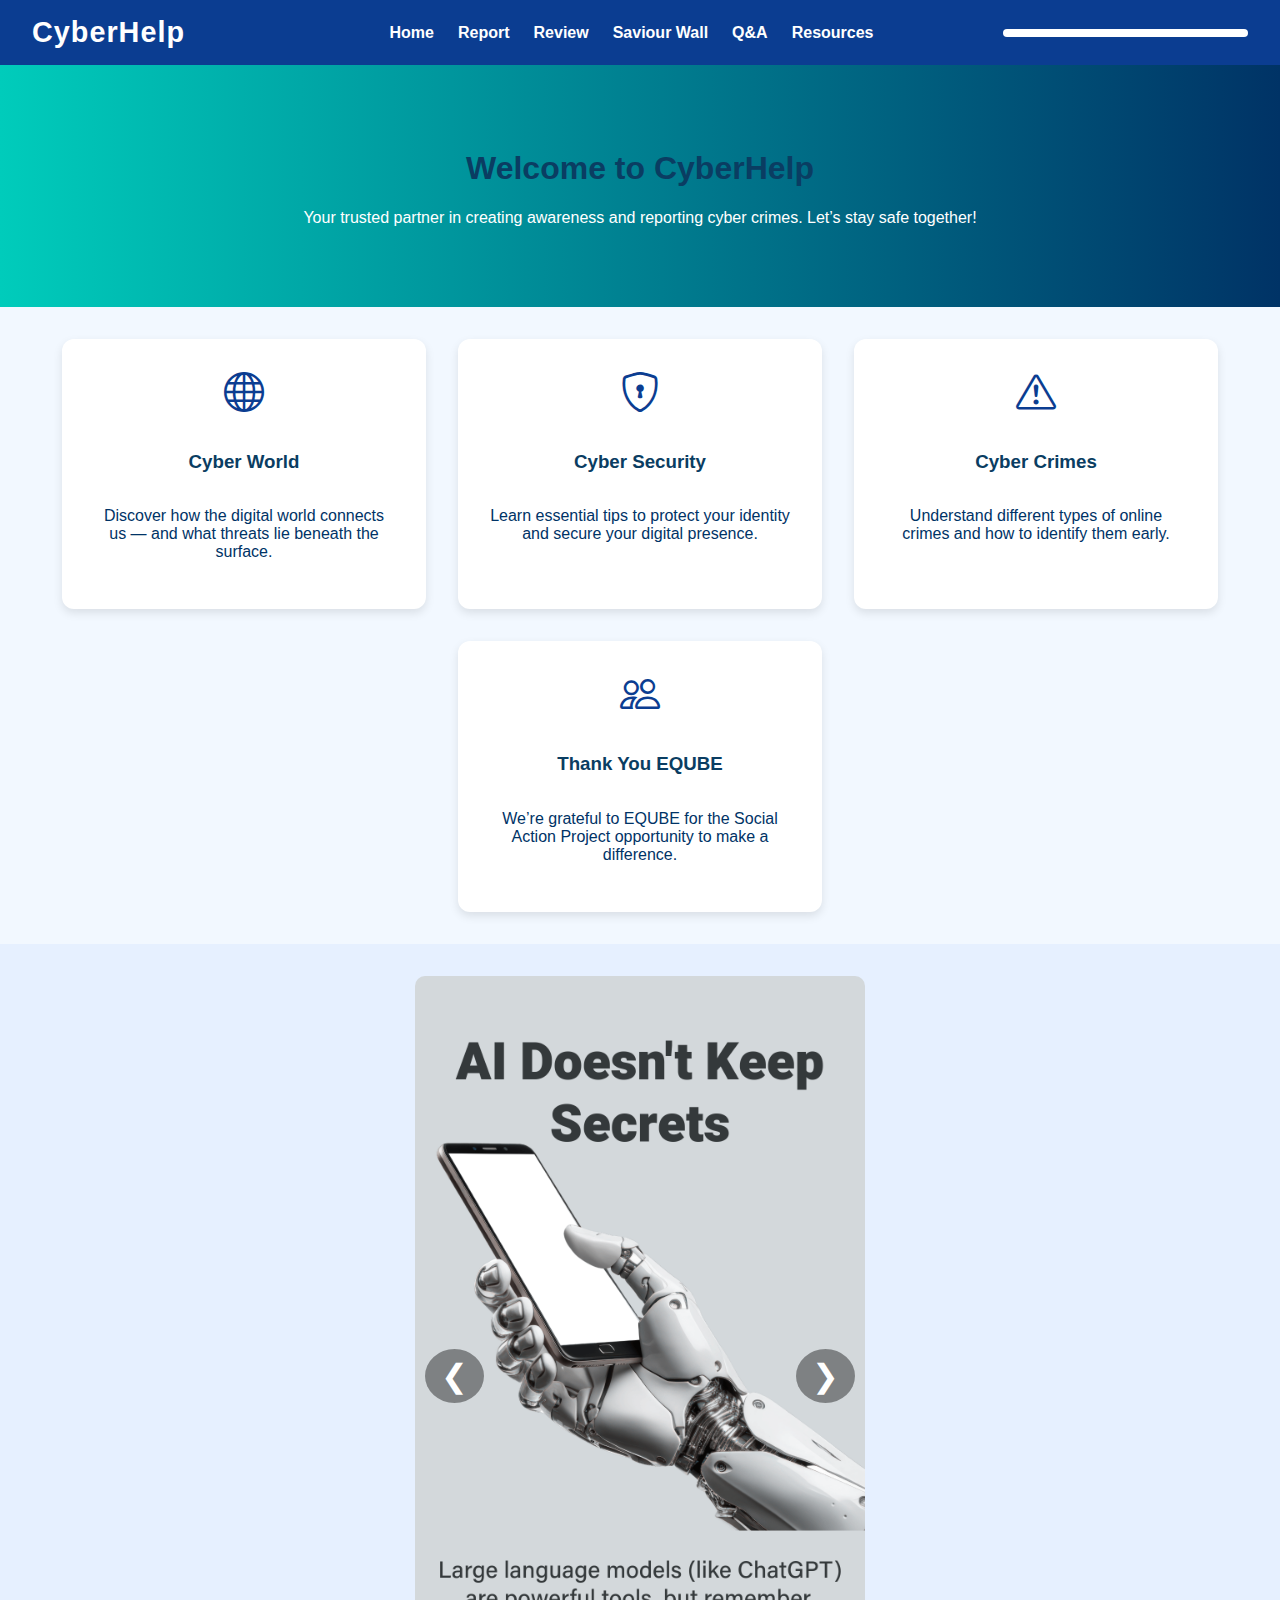
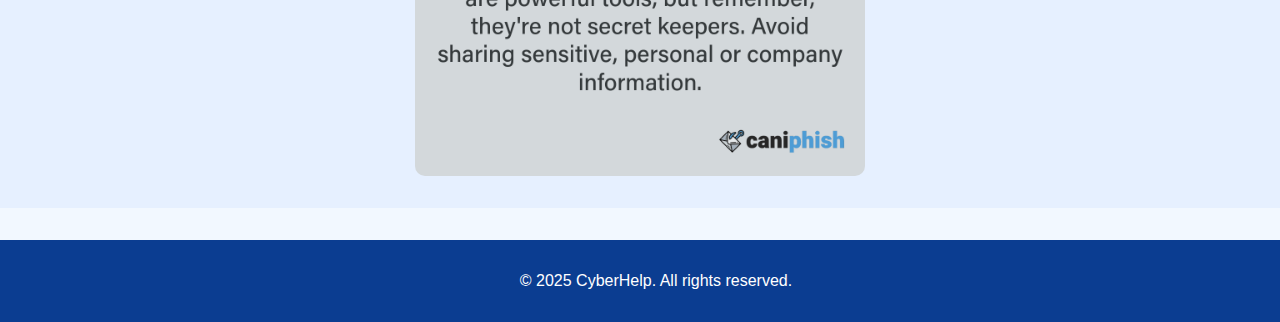
<file: index.html>
<!DOCTYPE html>
<html lang="en">

<head>
    <meta charset="UTF-8" />
    <meta name="viewport" content="width=device-width, initial-scale=1" />
    <title>CyberHelp - Home</title>
    <link rel="stylesheet" href="styles.css" />
    <link href="https://cdn.jsdelivr.net/npm/bootstrap-icons/font/bootstrap-icons.css" rel="stylesheet" />
    <style>
        body {
            font-family: Arial, sans-serif;
            margin: 0;
            padding: 0;
            background-color: #f2f8ff;
            color: #003366;
        }
        .carousel-section {
            background-color: #e6f0ff;
            padding: 2rem 1rem;
            position: relative;
            overflow: hidden;
        }

        .carousel-container {
            max-width: 450px;
            margin: auto;
            overflow: hidden;
            position: relative;
        }

        .carousel-track {
            display: flex;
            transition: transform 0.5s ease-in-out;
            width: 100%;
        }

        .carousel-image {
            width: 700px;
            height: 800px;
            object-fit: cover;
            border-radius: 10px;
            margin: 0 auto;
        }

        .carousel-btn {
            position: absolute;
            top: 50%;
            transform: translateY(-50%);
            font-size: 2rem;
            background-color: rgba(0, 0, 0, 0.4);
            color: white;
            border: none;
            cursor: pointer;
            padding: 0.5rem 1rem;
            border-radius: 50%;
            z-index: 1;
            transition: background-color 0.3s ease;
        }

        .carousel-btn:hover {
            background-color: rgba(0, 0, 0, 0.6);
        }

        .carousel-btn.prev {
            left: 10px;
        }

        .carousel-btn.next {
            right: 10px;
        }

        @media (max-width: 768px) {
            .carousel-btn {
                font-size: 1.5rem;
                padding: 0.3rem 0.6rem;
            }
        }

        header {
            background-color: #0b3d91;
            color: white;
            display: flex;
            justify-content: space-between;
            align-items: center;
            padding: 1rem 2rem;
            flex-wrap: wrap;
            gap: 1rem;
        }

        .logo {
            font-size: 1.8rem;
            font-weight: bold;
            flex: 1 1 auto;
            min-width: 150px;
        }

        nav {
            flex: 3 1 auto;
            display: flex;
            justify-content: center;
            align-items: center;
            gap: 2rem;
            flex-wrap: wrap;
        }

        nav ul {
            list-style: none;
            display: flex;
            gap: 1.5rem;
            margin: 0;
            padding: 0;
            flex-wrap: wrap;
        }

        nav a {
            color: white;
            text-decoration: none;
            font-weight: bold;
            white-space: nowrap;
        }

        nav a:hover {
            text-decoration: underline;
        }

        #google_translate_element {
            flex: 1 1 150px;
            text-align: right;
        }

        .hero {
            padding: 4rem 2rem;
            background: linear-gradient(to right, #00ccbb, #003366);
            color: #ffffff;
            text-align: center;
        }

        .sections {
            display: flex;
            flex-wrap: wrap;
            gap: 2rem;
            justify-content: center;
            padding: 2rem;
        }

        .card {
            background: white;
            border-radius: 12px;
            box-shadow: 0 4px 10px rgba(0, 0, 0, 0.1);
            padding: 2rem;
            width: 300px;
            text-align: center;
            transition: transform 0.3s ease;
            cursor: pointer;
            color: #003366;
            text-decoration: none;
            display: flex;
            flex-direction: column;
            align-items: center;
        }

        .card:hover {
            transform: translateY(-5px);
            box-shadow: 0 8px 15px rgba(0, 0, 0, 0.2);
            text-decoration: none;
            color: #003366;
        }

        .card i {
            font-size: 2.5rem;
            margin-bottom: 1rem;
            color: #0b3d91;
        }

        footer {
            background-color: #0b3d91;
            color: white;
            text-align: center;
            padding: 1rem;
            margin-top: 2rem;
        }
    </style>
</head>

<body>
<header>
    <div class="logo">CyberHelp</div>
    <nav>
        <ul>
            <li><a href="index.html">Home</a></li>
            <li><a href="report.html">Report</a></li>
            <li><a href="review.html">Review</a></li>
            <li><a href="uploads.html">Saviour Wall</a></li>
            <li><a href="qna.html">Q&A</a></li>
            <li><a href="references.html">Resources</a></li>

        </ul>
    </nav>
    <div id="google_translate_element"></div>
</header>

<section class="hero">
    <h1>Welcome to CyberHelp</h1>
    <p>Your trusted partner in creating awareness and reporting cyber crimes. Let’s stay safe together!</p>
</section>

<section class="sections">
    <a href="cyber-world.html" class="card" aria-label="Learn about Cyber World">
        <i class="bi bi-globe"></i>
        <h3>Cyber World</h3>
        <p>Discover how the digital world connects us — and what threats lie beneath the surface.</p>
    </a>

    <a href="cyber-security.html" class="card" aria-label="Learn about Cyber Security">
        <i class="bi bi-shield-lock"></i>
        <h3>Cyber Security</h3>
        <p>Learn essential tips to protect your identity and secure your digital presence.</p>
    </a>

    <a href="cyber-crimes.html" class="card" aria-label="Learn about Cyber Crimes">
        <i class="bi bi-exclamation-triangle"></i>
        <h3>Cyber Crimes</h3>
        <p>Understand different types of online crimes and how to identify them early.</p>
    </a>

    <a href="thankyou.html" style="text-decoration: none; color: inherit;">
        <div class="card">
            <i class="bi bi-people"></i>
            <h3>Thank You EQUBE</h3>
            <p>We’re grateful to EQUBE for the Social Action Project opportunity to make a difference.</p>
        </div>
    </a>

</section>
<section class="carousel-section">
    <div class="carousel-container">
        <div class="carousel-track" id="carousel-track">
            <img src="image/1.png" alt="Slide 1" class="carousel-image">
            <img src="image/2.png" alt="Slide 2" class="carousel-image">
            <img src="image/3.png" alt="Slide 3" class="carousel-image">
            <img src="image/4.png" alt="Slide 4" class="carousel-image">
            <img src="image/5.png" alt="Slide 5" class="carousel-image">
            <img src="image/6.png" alt="Slide 6" class="carousel-image">
            <img src="image/7.png" alt="Slide 7" class="carousel-image">
            <img src="image/8.png" alt="Slide 8" class="carousel-image">
            <img src="image/9.png" alt="Slide 9" class="carousel-image">
            <img src="image/10.png" alt="Slide 10" class="carousel-image">
        </div>
        <button class="carousel-btn prev" id="prevBtn">&#10094;</button>
        <button class="carousel-btn next" id="nextBtn">&#10095;</button>
    </div>
</section>


<footer>
    <p>&copy; 2025 CyberHelp. All rights reserved.</p>
</footer>
<script>
    const track = document.getElementById('carousel-track');
    const prevBtn = document.getElementById('prevBtn');
    const nextBtn = document.getElementById('nextBtn');
    const totalSlides = track.children.length;
    let index = 0;

    function updateCarousel() {
        track.style.transform = `translateX(-${index * 100}%)`;
    }

    function nextSlide() {
        index = (index + 1) % totalSlides;
        updateCarousel();
    }

    function prevSlide() {
        index = (index - 1 + totalSlides) % totalSlides;
        updateCarousel();
    }

    nextBtn.addEventListener('click', nextSlide);
    prevBtn.addEventListener('click', prevSlide);
    track.style.transform = `translateX(-${index * 300}px)`;



</script>

<script>
    function googleTranslateElementInit() {
        new google.translate.TranslateElement({
            pageLanguage: 'en',
            includedLanguages: 'hi,bn,ta,te,mr,kn,ml,pa,gu,or,as',
            layout: google.translate.TranslateElement.InlineLayout.SIMPLE
        }, 'google_translate_element');
    }
</script>
<script src="//translate.google.com/translate_a/element.js?cb=googleTranslateElementInit"></script>
</body>

</html>
</file>
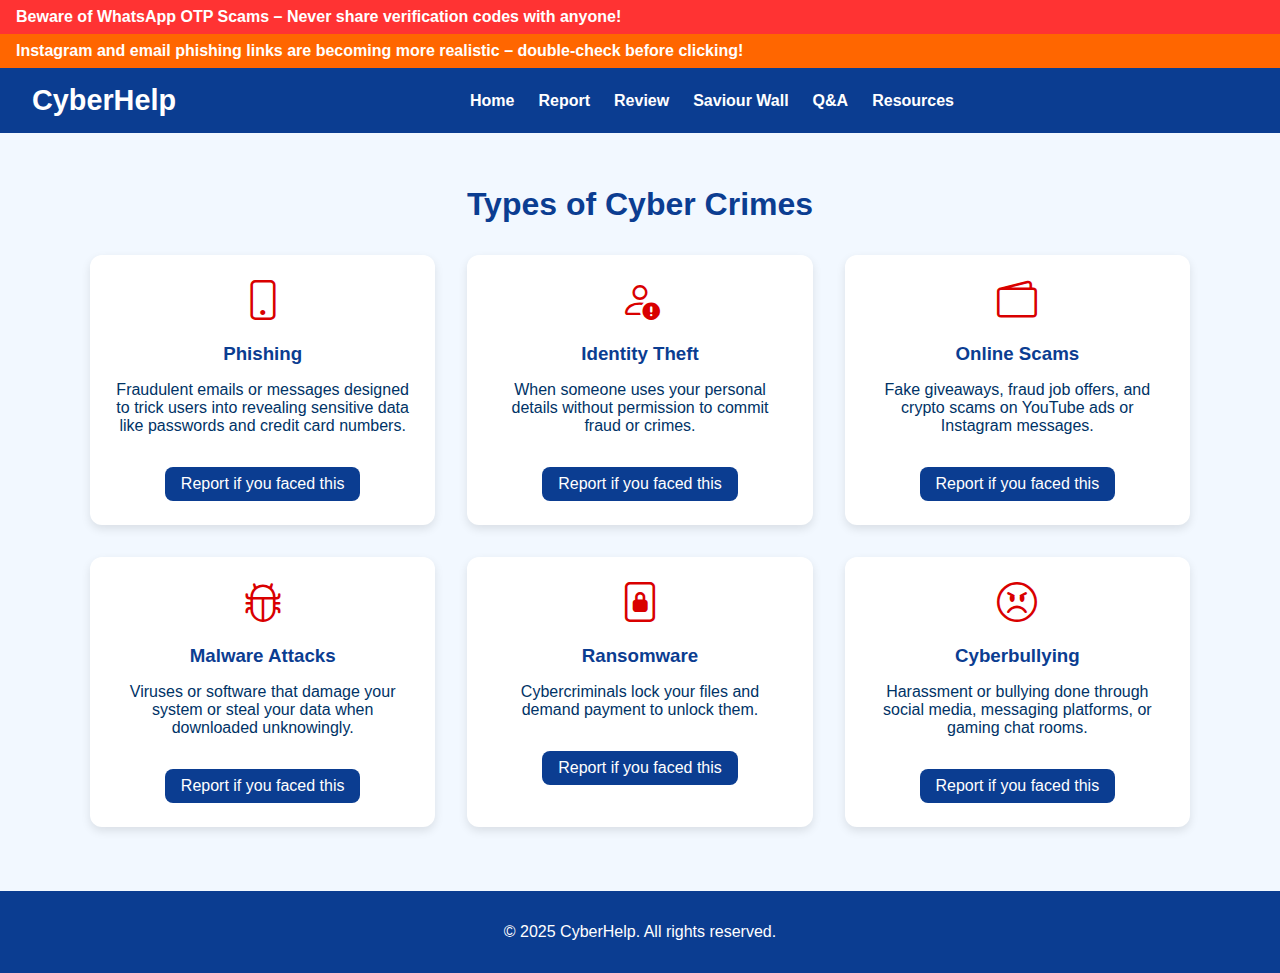
<file: cyber-crimes.html>
<!DOCTYPE html>
<html lang="en">
<head>
  <meta charset="UTF-8" />
  <meta name="viewport" content="width=device-width, initial-scale=1" />
  <title>CyberHelp - Cyber Crimes</title>
  <link href="https://cdn.jsdelivr.net/npm/bootstrap-icons/font/bootstrap-icons.css" rel="stylesheet" />
  <style>
    body {
      font-family: Arial, sans-serif;
      margin: 0;
      padding: 0;
      background-color: #f2f8ff;
      color: #003366;
    }

    .marquee-bar {
      background-color: #ff3333;
      color: white;
      font-weight: bold;
      padding: 0.5rem 1rem;
      overflow: hidden;
      white-space: nowrap;
      position: relative;
    }

    .marquee-bar span {
      display: inline-block;
      animation: scroll-left 20s linear infinite;
    }

    @keyframes scroll-left {
      from {
        transform: translateX(100%);
      }
      to {
        transform: translateX(-100%);
      }
    }

    header {
      background-color: #0b3d91;
      color: white;
      display: flex;
      justify-content: space-between;
      align-items: center;
      padding: 1rem 2rem;
      flex-wrap: wrap;
      gap: 1rem;
    }

    .logo {
      font-size: 1.8rem;
      font-weight: bold;
    }

    nav ul {
      list-style: none;
      display: flex;
      gap: 1.5rem;
      margin: 0;
      padding: 0;
      flex-wrap: wrap;
    }

    nav a {
      color: white;
      text-decoration: none;
      font-weight: bold;
    }

    nav a:hover {
      text-decoration: underline;
    }

    #google_translate_element {
      text-align: right;
    }

    main {
      padding: 2rem;
      max-width: 1100px;
      margin: auto;
    }

    h1 {
      text-align: center;
      margin-bottom: 2rem;
      color: #0b3d91;
    }

    .crime-grid {
      display: grid;
      grid-template-columns: repeat(auto-fit, minmax(280px, 1fr));
      gap: 2rem;
    }

    .card {
      background: white;
      border-radius: 12px;
      padding: 1.5rem;
      box-shadow: 0 4px 10px rgba(0, 0, 0, 0.1);
      text-align: center;
      transition: transform 0.3s ease;
    }

    .card:hover {
      transform: translateY(-5px);
    }

    .card i {
      font-size: 2.5rem;
      margin-bottom: 1rem;
      color: #d90000;
    }

    .card h3 {
      color: #0b3d91;
      margin-bottom: 0.5rem;
    }

    .report-btn {
      display: inline-block;
      margin-top: 1rem;
      background-color: #0b3d91;
      color: white;
      padding: 0.5rem 1rem;
      border: none;
      border-radius: 8px;
      cursor: pointer;
      text-decoration: none;
      transition: background-color 0.3s ease;
    }

    .report-btn:hover {
      background-color: #062a60;
    }

    footer {
      background-color: #0b3d91;
      color: white;
      text-align: center;
      padding: 1rem;
      margin-top: 2rem;
    }
  </style>
</head>

<body>
<!-- Alert Marquees -->
<div class="marquee-bar">
  <span> Beware of WhatsApp OTP Scams – Never share verification codes with anyone! </span>
</div>
<div class="marquee-bar" style="background-color: #ff6600;">
  <span> Instagram and email phishing links are becoming more realistic – double-check before clicking!</span>
</div>

<!-- Header -->
<header>
  <div class="logo">CyberHelp</div>
  <nav>
    <ul>
      <li><a href="index.html">Home</a></li>
      <li><a href="report.html">Report</a></li>
      <li><a href="review.html">Review</a></li>
      <li><a href="uploads.html">Saviour Wall</a></li>
      <li><a href="qna.html">Q&A</a></li>
      <li><a href="references.html">Resources</a></li>

    </ul>
  </nav>
  <div id="google_translate_element"></div>
</header>

<!-- Main Content -->
<main>
  <h1>Types of Cyber Crimes</h1>
  <div class="crime-grid">
    <div class="card">
      <i class="bi bi-phone"></i>
      <h3>Phishing</h3>
      <p>Fraudulent emails or messages designed to trick users into revealing sensitive data like passwords and credit card numbers.</p>
      <a href="report.html" class="report-btn">Report if you faced this</a>
    </div>

    <div class="card">
      <i class="bi bi-person-exclamation"></i>
      <h3>Identity Theft</h3>
      <p>When someone uses your personal details without permission to commit fraud or crimes.</p>
      <a href="report.html" class="report-btn">Report if you faced this</a>
    </div>

    <div class="card">
      <i class="bi bi-wallet2"></i>
      <h3>Online Scams</h3>
      <p>Fake giveaways, fraud job offers, and crypto scams on YouTube ads or Instagram messages.</p>
      <a href="report.html" class="report-btn">Report if you faced this</a>
    </div>

    <div class="card">
      <i class="bi bi-bug"></i>
      <h3>Malware Attacks</h3>
      <p>Viruses or software that damage your system or steal your data when downloaded unknowingly.</p>
      <a href="report.html" class="report-btn">Report if you faced this</a>
    </div>

    <div class="card">
      <i class="bi bi-file-lock2"></i>
      <h3>Ransomware</h3>
      <p>Cybercriminals lock your files and demand payment to unlock them.</p>
      <a href="report.html" class="report-btn">Report if you faced this</a>
    </div>

    <div class="card">
      <i class="bi bi-emoji-angry"></i>
      <h3>Cyberbullying</h3>
      <p>Harassment or bullying done through social media, messaging platforms, or gaming chat rooms.</p>
      <a href="report.html" class="report-btn">Report if you faced this</a>
    </div>
  </div>
</main>

<!-- Footer -->
<footer>
  <p>&copy; 2025 CyberHelp. All rights reserved.</p>
</footer>

<!-- Google Translate -->
<script>
  function googleTranslateElementInit() {
    new google.translate.TranslateElement({
      pageLanguage: 'en',
      includedLanguages: 'hi,bn,ta,te,mr,kn,ml,pa,gu,or,as',
      layout: google.translate.TranslateElement.InlineLayout.SIMPLE
    }, 'google_translate_element');
  }
</script>
<script src="//translate.google.com/translate_a/element.js?cb=googleTranslateElementInit"></script>
</body>
</html>
</file>
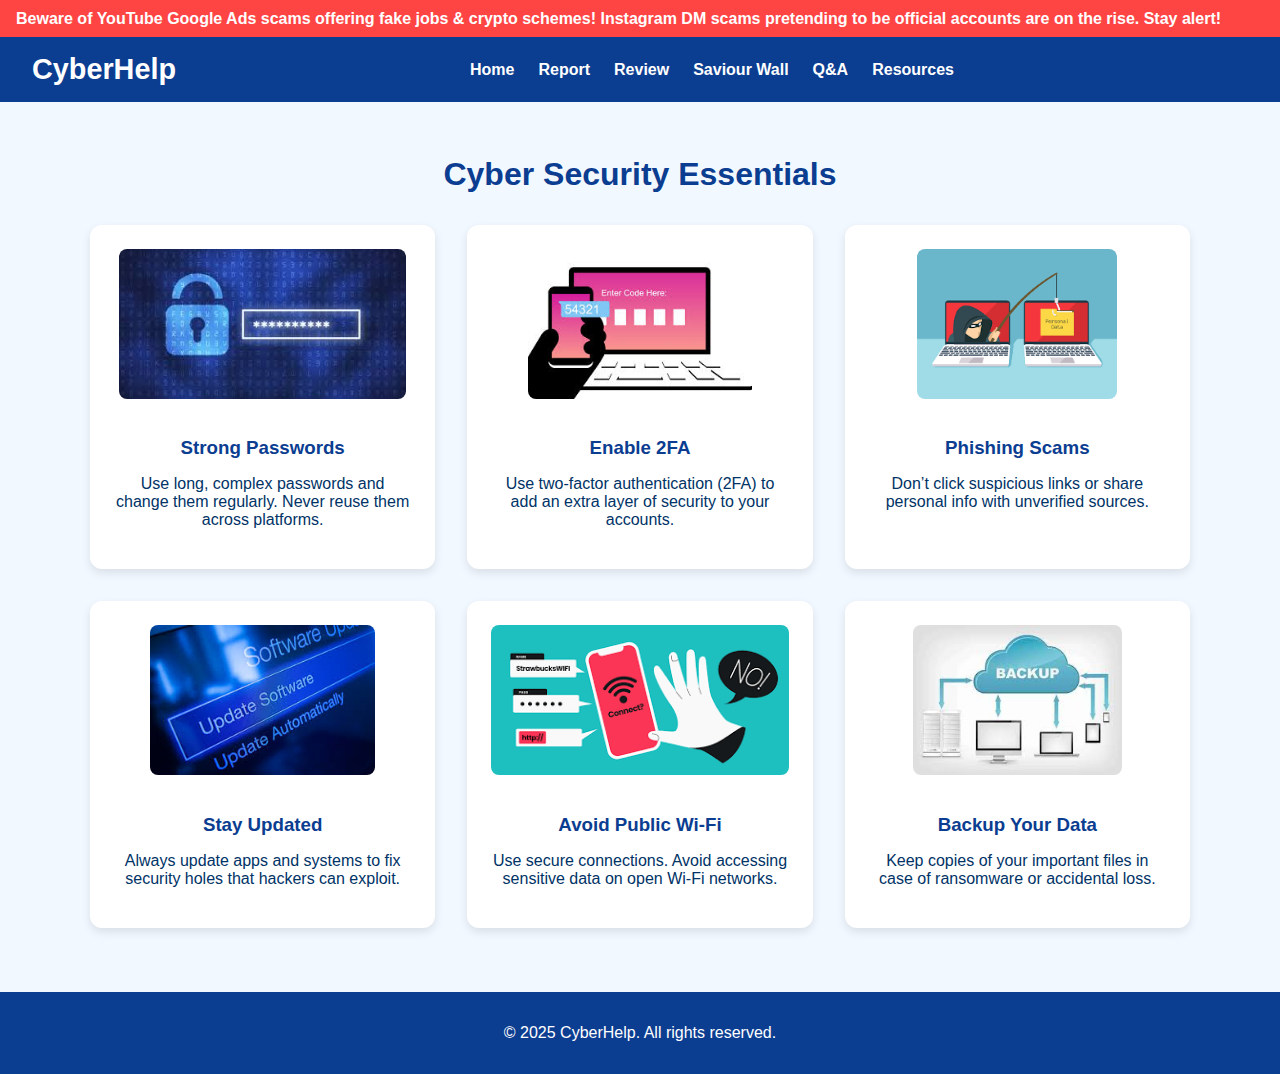
<file: cyber-security.html>
<!DOCTYPE html>
<html lang="en">
<head>
  <meta charset="UTF-8" />
  <meta name="viewport" content="width=device-width, initial-scale=1" />
  <title>CyberHelp - Cyber Security</title>
  <link href="https://cdn.jsdelivr.net/npm/bootstrap-icons/font/bootstrap-icons.css" rel="stylesheet" />
  <style>
    body {
      font-family: Arial, sans-serif;
      margin: 0;
      padding: 0;
      background-color: #f2f8ff;
      color: #003366;
    }

    .alert-bar {
      background-color: #ff4444;
      color: white;
      padding: 0.6rem 1rem;
      font-weight: bold;
      overflow: hidden;
      position: relative;
    }

    .alert-bar span {
      display: inline-block;
      white-space: nowrap;
      animation: scroll 20s linear infinite;
    }

    @keyframes scroll {
      from {
        transform: translateX(100%);
      }
      to {
        transform: translateX(-100%);
      }
    }

    header {
      background-color: #0b3d91;
      color: white;
      display: flex;
      justify-content: space-between;
      align-items: center;
      padding: 1rem 2rem;
      flex-wrap: wrap;
      gap: 1rem;
    }

    .logo {
      font-size: 1.8rem;
      font-weight: bold;
    }

    nav ul {
      list-style: none;
      display: flex;
      gap: 1.5rem;
      margin: 0;
      padding: 0;
      flex-wrap: wrap;
    }

    nav a {
      color: white;
      text-decoration: none;
      font-weight: bold;
    }

    nav a:hover {
      text-decoration: underline;
    }

    #google_translate_element {
      text-align: right;
    }

    main {
      padding: 2rem;
      max-width: 1100px;
      margin: auto;
    }

    h1 {
      text-align: center;
      margin-bottom: 2rem;
      color: #0b3d91;
    }

    .security-grid {
      display: grid;
      grid-template-columns: repeat(auto-fit, minmax(280px, 1fr));
      gap: 2rem;
    }

    .card {
      background: white;
      border-radius: 12px;
      padding: 1.5rem;
      box-shadow: 0 4px 10px rgba(0, 0, 0, 0.1);
      text-align: center;
      transition: transform 0.3s;
    }

    .card:hover {
      transform: translateY(-5px);
    }

    .card i {
      font-size: 2.5rem;
      margin-bottom: 1rem;
      color: #0b3d91;
    }

    .card img {
      max-width: 100%;
      height: 150px;
      object-fit: cover;
      border-radius: 8px;
      margin-bottom: 1rem;
    }

    .card h3 {
      color: #0b3d91;
      margin-bottom: 0.5rem;
    }

    footer {
      background-color: #0b3d91;
      color: white;
      text-align: center;
      padding: 1rem;
      margin-top: 2rem;
    }

    @media (max-width: 500px) {
      .card img {
        height: 120px;
      }
    }
  </style>
</head>

<body>
<!-- Scam Alert Bar -->
<div class="alert-bar">
  <span> Beware of YouTube Google Ads scams offering fake jobs & crypto schemes!  Instagram DM scams pretending to be official accounts are on the rise. Stay alert!</span>
</div>

<!-- Header -->
<header>
  <div class="logo">CyberHelp</div>
  <nav>
    <ul>
      <li><a href="index.html">Home</a></li>
      <li><a href="report.html">Report</a></li>
      <li><a href="review.html">Review</a></li>
      <li><a href="uploads.html">Saviour Wall</a></li>
      <li><a href="qna.html">Q&A</a></li>
      <li><a href="references.html">Resources</a></li>

    </ul>
  </nav>
  <div id="google_translate_element"></div>
</header>

<!-- Main Content -->
<main>
  <h1>Cyber Security Essentials</h1>

  <div class="security-grid">
    <div class="card">
      <img src="image/img1.jpg" alt="Strong Passwords" />
      <h3>Strong Passwords</h3>
      <p>Use long, complex passwords and change them regularly. Never reuse them across platforms.</p>
    </div>

    <div class="card">
      <img src="image/img2.jpg" alt="Two Factor Authentication" />
      <h3>Enable 2FA</h3>
      <p>Use two-factor authentication (2FA) to add an extra layer of security to your accounts.</p>
    </div>

    <div class="card">
      <img src="image/img3.png" alt="Beware of Phishing" />
      <h3>Phishing Scams</h3>
      <p>Don’t click suspicious links or share personal info with unverified sources.</p>
    </div>

    <div class="card">
      <img src="image/image4.jpg" alt="Update Software" />
      <h3>Stay Updated</h3>
      <p>Always update apps and systems to fix security holes that hackers can exploit.</p>
    </div>

    <div class="card">
      <img src="image/img5.png" alt="Avoid Public Wi-Fi" />
      <h3>Avoid Public Wi-Fi</h3>
      <p>Use secure connections. Avoid accessing sensitive data on open Wi-Fi networks.</p>
    </div>

    <div class="card">
      <img src="image/imag6.jpg" alt="Backup Data" />
      <h3>Backup Your Data</h3>
      <p>Keep copies of your important files in case of ransomware or accidental loss.</p>
    </div>
  </div>
</main>

<!-- Footer -->
<footer>
  <p>&copy; 2025 CyberHelp. All rights reserved.</p>
</footer>

<!-- Google Translate -->
<script>
  function googleTranslateElementInit() {
    new google.translate.TranslateElement({
      pageLanguage: 'en',
      includedLanguages: 'hi,bn,ta,te,mr,kn,ml,pa,gu,or,as',
      layout: google.translate.TranslateElement.InlineLayout.SIMPLE
    }, 'google_translate_element');
  }
</script>
<script src="//translate.google.com/translate_a/element.js?cb=googleTranslateElementInit"></script>
</body>
</html>
</file>
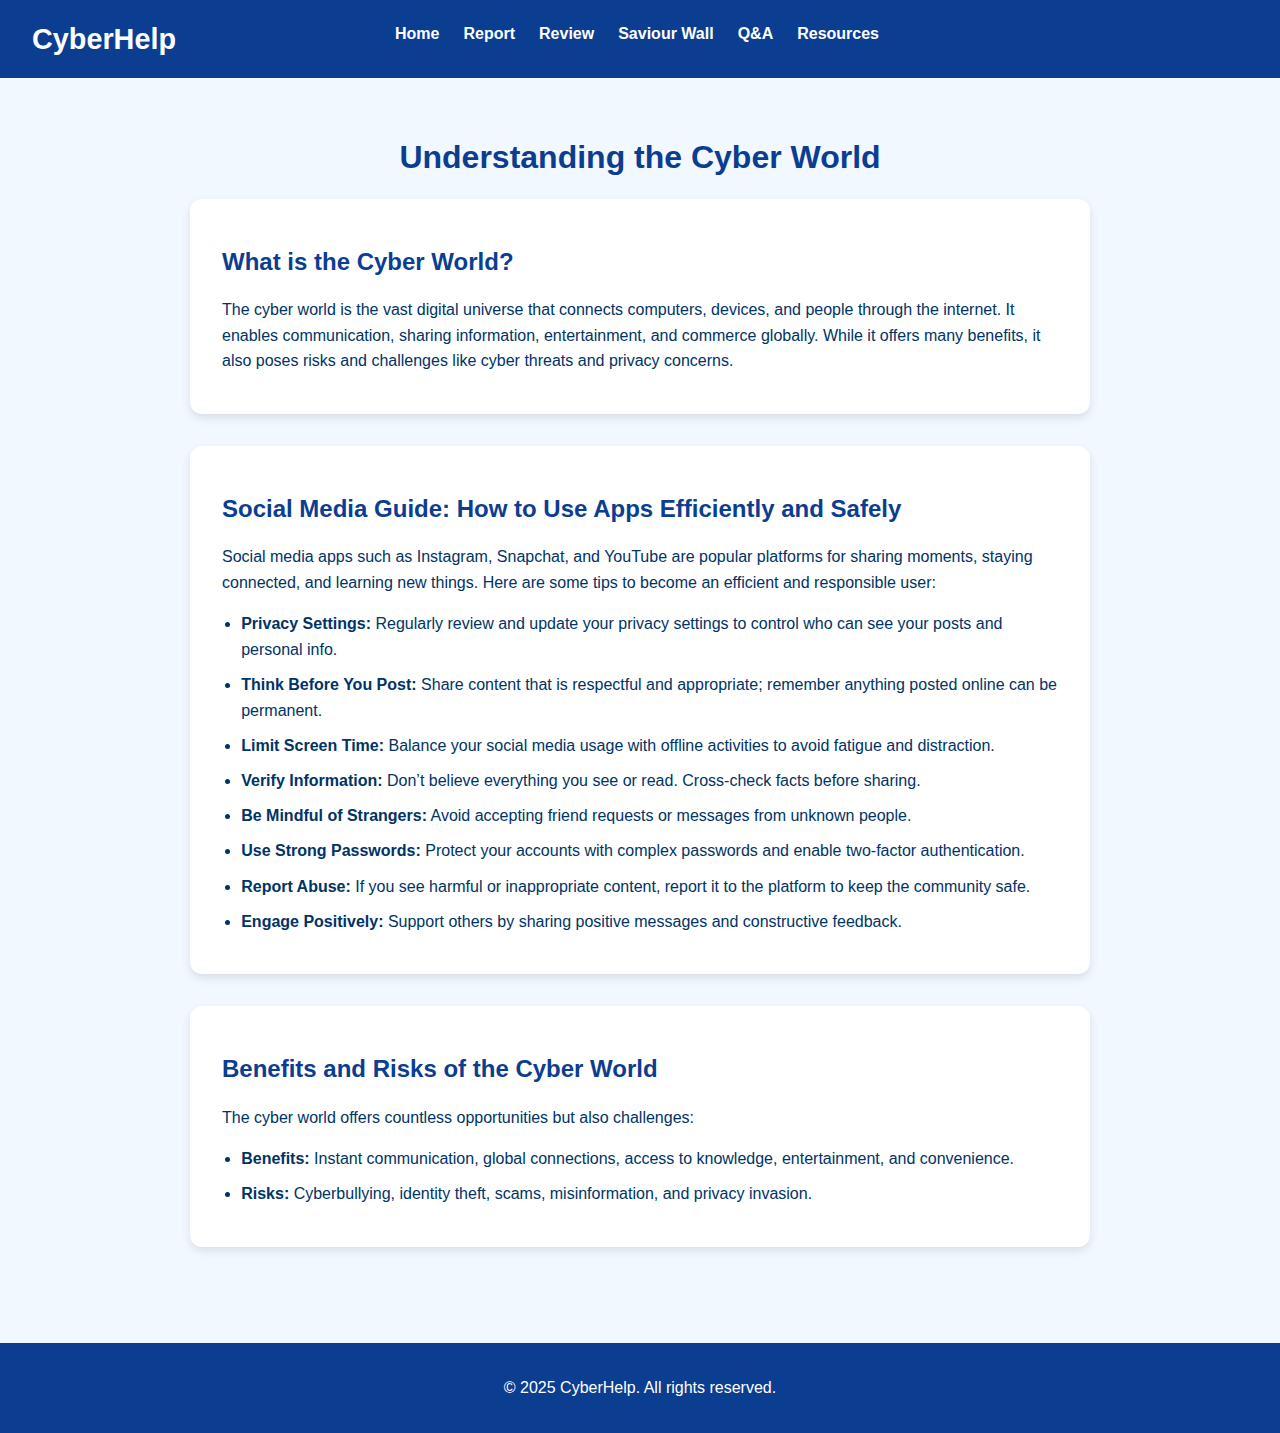
<file: cyber-world.html>
<!DOCTYPE html>
<html lang="en">

<head>
  <meta charset="UTF-8" />
  <meta name="viewport" content="width=device-width, initial-scale=1" />
  <title>CyberHelp - Cyber World</title>
  <link href="https://cdn.jsdelivr.net/npm/bootstrap-icons/font/bootstrap-icons.css" rel="stylesheet" />
  <style>
    body {
      font-family: Arial, sans-serif;
      margin: 0;
      padding: 0;
      background-color: #f2f8ff;
      color: #003366;
      line-height: 1.6;
    }

    header {
      background-color: #0b3d91;
      color: white;
      display: flex;
      justify-content: space-between;
      align-items: center;
      padding: 1rem 2rem;
      flex-wrap: wrap;
      gap: 1rem;
    }

    .logo {
      font-size: 1.8rem;
      font-weight: bold;
      flex: 1 1 auto;
      min-width: 150px;
    }

    nav {
      flex: 3 1 auto;
      display: flex;
      justify-content: center;
      align-items: center;
      gap: 2rem;
      flex-wrap: wrap;
    }

    nav ul {
      list-style: none;
      display: flex;
      gap: 1.5rem;
      margin: 0;
      padding: 0;
      flex-wrap: wrap;
    }

    nav a {
      color: white;
      text-decoration: none;
      font-weight: bold;
      white-space: nowrap;
    }

    nav a:hover {
      text-decoration: underline;
    }

    #google_translate_element {
      flex: 1 1 150px;
      text-align: right;
    }

    main {
      padding: 2rem;
      max-width: 900px;
      margin: auto;
    }

    h1 {
      text-align: center;
      margin-bottom: 1rem;
      color: #0b3d91;
    }

    section {
      margin-bottom: 2rem;
      background: white;
      border-radius: 12px;
      padding: 1.5rem 2rem;
      box-shadow: 0 4px 10px rgba(0, 0, 0, 0.1);
    }

    section h2 {
      color: #0b3d91;
      margin-bottom: 1rem;
    }

    ul {
      padding-left: 1.2rem;
    }

    ul li {
      margin-bottom: 0.6rem;
    }

    footer {
      background-color: #0b3d91;
      color: white;
      text-align: center;
      padding: 1rem;
      margin-top: 2rem;
    }
  </style>
</head>

<body>
<header>
  <div class="logo">CyberHelp</div>
  <nav>
    <ul>
      <li><a href="index.html">Home</a></li>
      <li><a href="report.html">Report</a></li>
      <li><a href="review.html">Review</a></li>
      <li><a href="uploads.html">Saviour Wall</a></li>
      <li><a href="qna.html">Q&A</a></li>
      <li><a href="references.html">Resources</a></li>

    </ul>
  </nav>
  <div id="google_translate_element"></div>
</header>

<main>
  <h1>Understanding the Cyber World</h1>

  <section>
    <h2>What is the Cyber World?</h2>
    <p>The cyber world is the vast digital universe that connects computers, devices, and people through the internet. It enables communication, sharing information, entertainment, and commerce globally. While it offers many benefits, it also poses risks and challenges like cyber threats and privacy concerns.</p>
  </section>

  <section>
    <h2>Social Media Guide: How to Use Apps Efficiently and Safely</h2>
    <p>Social media apps such as Instagram, Snapchat, and YouTube are popular platforms for sharing moments, staying connected, and learning new things. Here are some tips to become an efficient and responsible user:</p>
    <ul>
      <li><strong>Privacy Settings:</strong> Regularly review and update your privacy settings to control who can see your posts and personal info.</li>
      <li><strong>Think Before You Post:</strong> Share content that is respectful and appropriate; remember anything posted online can be permanent.</li>
      <li><strong>Limit Screen Time:</strong> Balance your social media usage with offline activities to avoid fatigue and distraction.</li>
      <li><strong>Verify Information:</strong> Don’t believe everything you see or read. Cross-check facts before sharing.</li>
      <li><strong>Be Mindful of Strangers:</strong> Avoid accepting friend requests or messages from unknown people.</li>
      <li><strong>Use Strong Passwords:</strong> Protect your accounts with complex passwords and enable two-factor authentication.</li>
      <li><strong>Report Abuse:</strong> If you see harmful or inappropriate content, report it to the platform to keep the community safe.</li>
      <li><strong>Engage Positively:</strong> Support others by sharing positive messages and constructive feedback.</li>
    </ul>
  </section>

  <section>
    <h2>Benefits and Risks of the Cyber World</h2>
    <p>The cyber world offers countless opportunities but also challenges:</p>
    <ul>
      <li><strong>Benefits:</strong> Instant communication, global connections, access to knowledge, entertainment, and convenience.</li>
      <li><strong>Risks:</strong> Cyberbullying, identity theft, scams, misinformation, and privacy invasion.</li>
    </ul>
  </section>
</main>

<footer>
  <p>&copy; 2025 CyberHelp. All rights reserved.</p>
</footer>

<script>
  function googleTranslateElementInit() {
    new google.translate.TranslateElement({
      pageLanguage: 'en',
      includedLanguages: 'hi,bn,ta,te,mr,kn,ml,pa,gu,or,as',
      layout: google.translate.TranslateElement.InlineLayout.SIMPLE
    }, 'google_translate_element');
  }
</script>
<script src="//translate.google.com/translate_a/element.js?cb=googleTranslateElementInit"></script>
</body>

</html>
</file>
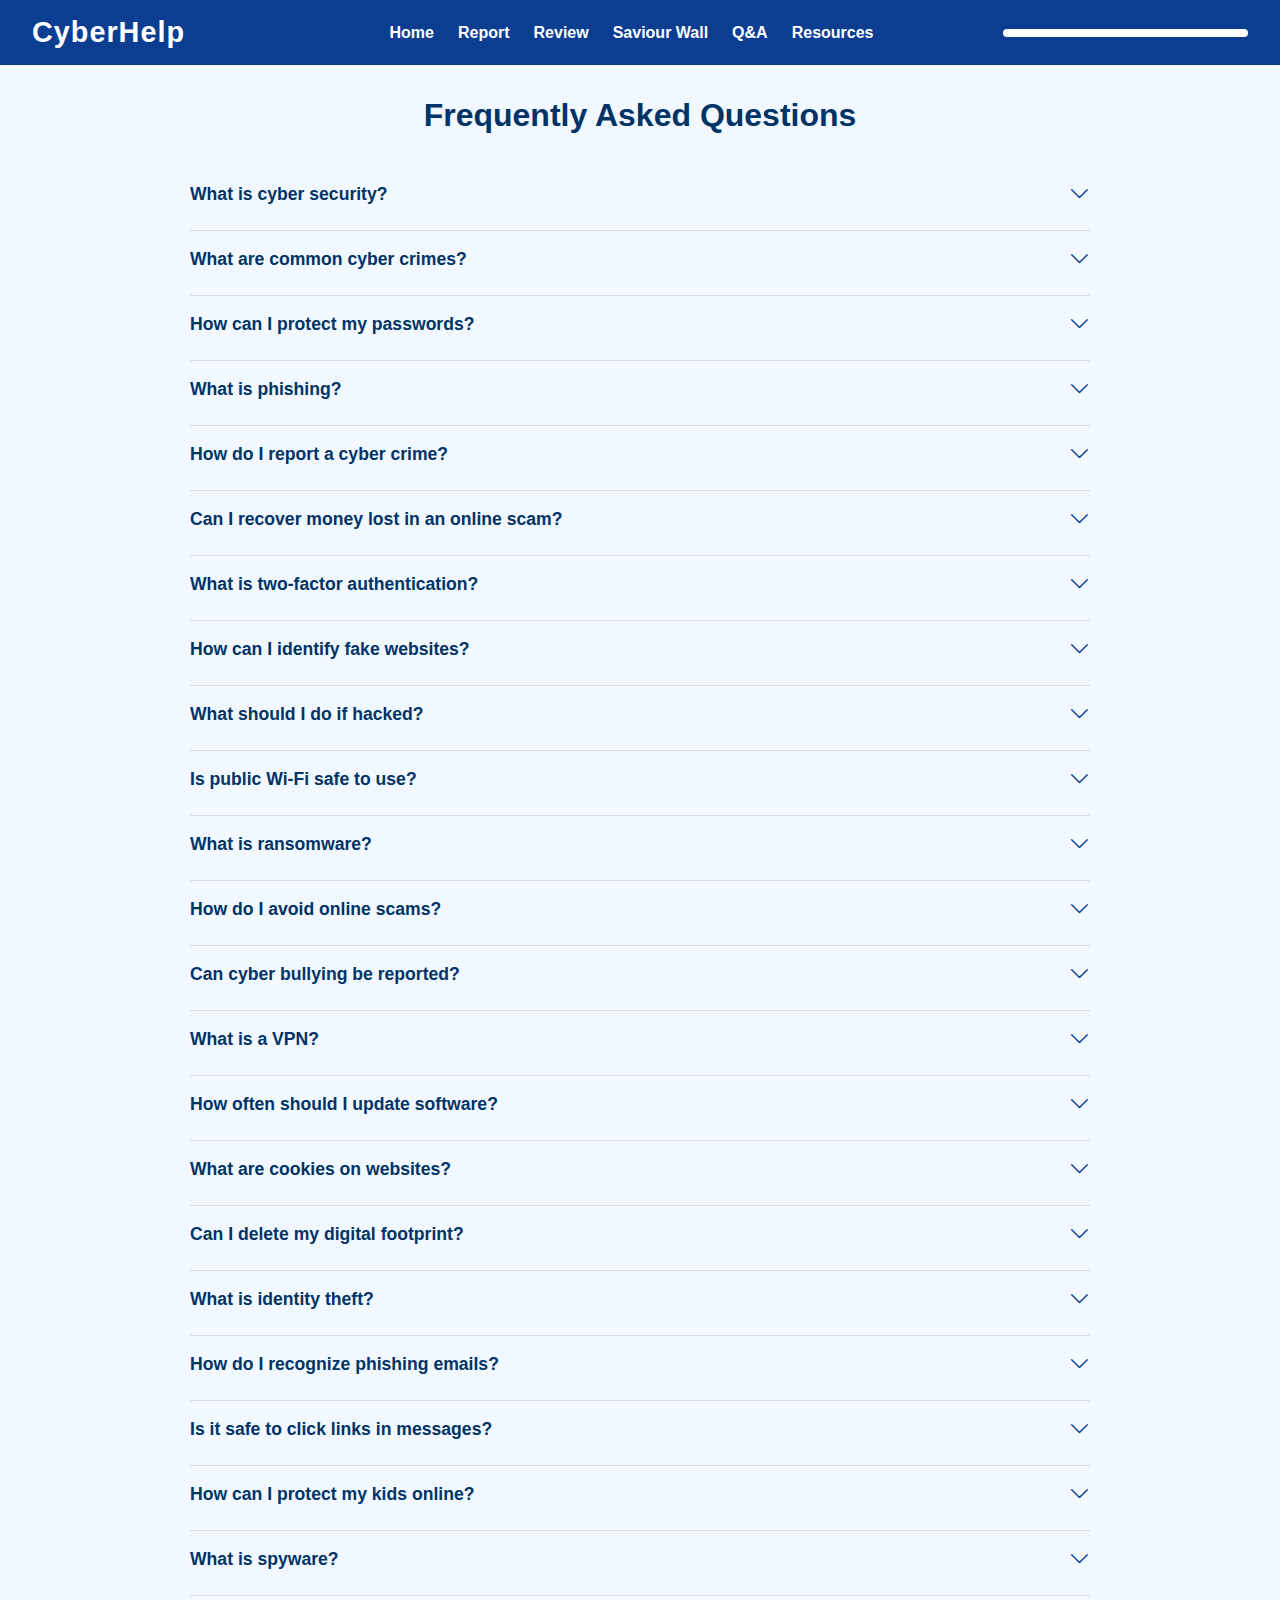
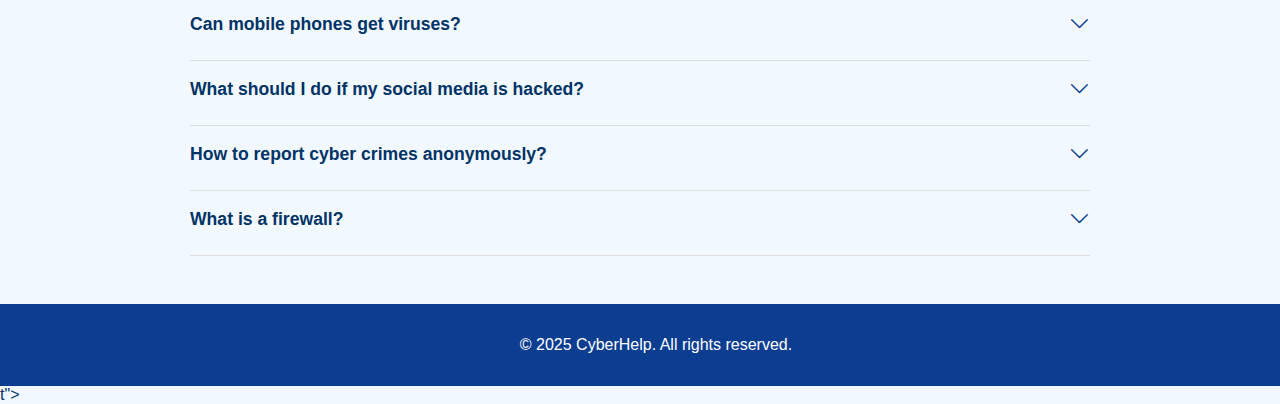
<file: qna.html>
<!DOCTYPE html>
<html lang="en">
<head>
  <meta charset="UTF-8" />
  <meta name="viewport" content="width=device-width, initial-scale=1" />
  <title>CyberHelp - Q&A</title>
  <link href="https://cdn.jsdelivr.net/npm/bootstrap-icons/font/bootstrap-icons.css" rel="stylesheet" />
  <link rel="stylesheet" href="styles.css">
  <style>
    body {
      font-family: Arial, sans-serif;
      background-color: #f2f8ff;
      margin: 0;
      padding: 0;
      color: #003366;
    }
    header {
      background-color: #0b3d91;
      color: white;
      display: flex;
      justify-content: space-between;
      align-items: center;
      padding: 1rem 2rem;
      flex-wrap: wrap;
      gap: 1rem;
    }
    .logo {
      font-size: 1.8rem;
      font-weight: bold;
      flex: 1 1 auto;
      min-width: 150px;
    }
    nav {
      flex: 3 1 auto;
      display: flex;
      justify-content: center;
      align-items: center;
      gap: 2rem;
      flex-wrap: wrap;
    }
    nav ul {
      list-style: none;
      display: flex;
      gap: 1.5rem;
      margin: 0;
      padding: 0;
      flex-wrap: wrap;
    }
    nav a {
      color: white;
      text-decoration: none;
      font-weight: bold;
      white-space: nowrap;
    }
    nav a:hover {
      text-decoration: underline;
    }
    #google_translate_element {
      flex: 1 1 150px;
      text-align: right;
    }
    main {
      max-width: 900px;
      margin: 2rem auto;
      padding: 0 1rem;
    }
    h1 {
      text-align: center;
      margin-bottom: 2rem;
      color: #003366;
    }
    .faq-item {
      border-bottom: 1px solid #ddd;
      padding: 1rem 0;
      cursor: pointer;
      user-select: none;
    }
    .faq-question {
      font-weight: 600;
      display: flex;
      justify-content: space-between;
      align-items: center;
      color: #003366;
      font-size: 1.1rem;
    }
    .faq-answer {
      max-height: 0;
      overflow: hidden;
      transition: max-height 0.3s ease;
      color: #222;
      margin-top: 0.5rem;
      font-size: 1rem;
      line-height: 1.4;
    }
    .faq-item.active .faq-answer {
      max-height: 200px;
    }
    .faq-question i {
      transition: transform 0.3s ease;
      color: #0b3d91;
      font-size: 1.3rem;
    }
    .faq-item.active .faq-question i {
      transform: rotate(180deg);
      color: #0066cc;
    }
    footer {
      background-color: #0b3d91;
      color: white;
      text-align: center;
      padding: 1rem;
      margin-top: 3rem;
    }
  </style>
</head>
<body>
<header>
  <div class="logo">CyberHelp</div>
  <nav>
    <ul>
      <li><a href="index.html">Home</a></li>
      <li><a href="report.html">Report</a></li>
      <li><a href="review.html">Review</a></li>
      <li><a href="uploads.html">Saviour Wall</a></li>
      <li><a href="qna.html">Q&A</a></li>
      <li><a href="references.html">Resources</a></li>

    </ul>
  </nav>
  <div id="google_translate_element"></div>
</header>

<main>
  <h1>Frequently Asked Questions</h1>

  <div class="faq-item">
    <div class="faq-question">
      What is cyber security?
      <i class="bi bi-chevron-down"></i>
    </div>
    <div class="faq-answer">
      Cyber security involves protecting computers, networks, and data from unauthorized access or attacks.
    </div>
  </div>

  <div class="faq-item">
    <div class="faq-question">
      What are common cyber crimes?
      <i class="bi bi-chevron-down"></i>
    </div>
    <div class="faq-answer">
      Common cyber crimes include phishing, identity theft, online scams, hacking, and cyberbullying.
    </div>
  </div>

  <div class="faq-item">
    <div class="faq-question">
      How can I protect my passwords?
      <i class="bi bi-chevron-down"></i>
    </div>
    <div class="faq-answer">
      Use strong, unique passwords for each account and enable two-factor authentication whenever possible.
    </div>
  </div>

  <div class="faq-item">
    <div class="faq-question">
      What is phishing?
      <i class="bi bi-chevron-down"></i>
    </div>
    <div class="faq-answer">
      Phishing is a fraudulent attempt to obtain sensitive information by pretending to be a trustworthy entity.
    </div>
  </div>

  <div class="faq-item">
    <div class="faq-question">
      How do I report a cyber crime?
      <i class="bi bi-chevron-down"></i>
    </div>
    <div class="faq-answer">
      Use official police websites or helplines. CyberHelp’s report page also guides you to official channels.
    </div>
  </div>

  <div class="faq-item">
    <div class="faq-question">
      Can I recover money lost in an online scam?
      <i class="bi bi-chevron-down"></i>
    </div>
    <div class="faq-answer">
      Recovery depends on the case and authorities, but report it immediately to increase chances.
    </div>
  </div>

  <div class="faq-item">
    <div class="faq-question">
      What is two-factor authentication?
      <i class="bi bi-chevron-down"></i>
    </div>
    <div class="faq-answer">
      A security process requiring two forms of identification before accessing an account.
    </div>
  </div>

  <div class="faq-item">
    <div class="faq-question">
      How can I identify fake websites?
      <i class="bi bi-chevron-down"></i>
    </div>
    <div class="faq-answer">
      Check for HTTPS, correct URLs, and avoid suspicious links or pop-ups.
    </div>
  </div>

  <div class="faq-item">
    <div class="faq-question">
      What should I do if hacked?
      <i class="bi bi-chevron-down"></i>
    </div>
    <div class="faq-answer">
      Change your passwords immediately and report the incident to authorities.
    </div>
  </div>

  <div class="faq-item">
    <div class="faq-question">
      Is public Wi-Fi safe to use?
      <i class="bi bi-chevron-down"></i>
    </div>
    <div class="faq-answer">
      Public Wi-Fi is risky; use VPNs or avoid sensitive transactions on them.
    </div>
  </div>

  <div class="faq-item">
    <div class="faq-question">
      What is ransomware?
      <i class="bi bi-chevron-down"></i>
    </div>
    <div class="faq-answer">
      Malware that locks your files and demands payment to unlock them.
    </div>
  </div>

  <div class="faq-item">
    <div class="faq-question">
      How do I avoid online scams?
      <i class="bi bi-chevron-down"></i>
    </div>
    <div class="faq-answer">
      Be skeptical of unsolicited offers and verify sources before sharing info.
    </div>
  </div>

  <div class="faq-item">
    <div class="faq-question">
      Can cyber bullying be reported?
      <i class="bi bi-chevron-down"></i>
    </div>
    <div class="faq-answer">
      Yes, report it to platforms and local authorities.
    </div>
  </div>

  <div class="faq-item">
    <div class="faq-question">
      What is a VPN?
      <i class="bi bi-chevron-down"></i>
    </div>
    <div class="faq-answer">
      A Virtual Private Network encrypts your internet connection for privacy.
    </div>
  </div>

  <div class="faq-item">
    <div class="faq-question">
      How often should I update software?
      <i class="bi bi-chevron-down"></i>
    </div>
    <div class="faq-answer">
      Always update promptly to patch security vulnerabilities.
    </div>
  </div>

  <div class="faq-item">
    <div class="faq-question">
      What are cookies on websites?
      <i class="bi bi-chevron-down"></i>
    </div>
    <div class="faq-answer">
      Small data files websites store to remember your preferences and activity.
    </div>
  </div>

  <div class="faq-item">
    <div class="faq-question">
      Can I delete my digital footprint?
      <i class="bi bi-chevron-down"></i>
    </div>
    <div class="faq-answer">
      Completely deleting is hard, but you can reduce it by managing privacy settings.
    </div>
  </div>

  <div class="faq-item">
    <div class="faq-question">
      What is identity theft?
      <i class="bi bi-chevron-down"></i>
    </div>
    <div class="faq-answer">
      When someone steals your personal info to commit fraud or crimes.
    </div>
  </div>

  <div class="faq-item">
    <div class="faq-question">
      How do I recognize phishing emails?
      <i class="bi bi-chevron-down"></i>
    </div>
    <div class="faq-answer">
      Look for poor grammar, suspicious links, and urgent requests for info.
    </div>
  </div>

  <div class="faq-item">
    <div class="faq-question">
      Is it safe to click links in messages?
      <i class="bi bi-chevron-down"></i>
    </div>
    <div class="faq-answer">
      Only if you trust the sender; verify before clicking.
    </div>
  </div>

  <div class="faq-item">
    <div class="faq-question">
      How can I protect my kids online?
      <i class="bi bi-chevron-down"></i>
    </div>
    <div class="faq-answer">
      Use parental controls, monitor activities, and educate them about risks.
    </div>
  </div>

  <div class="faq-item">
    <div class="faq-question">
      What is spyware?
      <i class="bi bi-chevron-down"></i>
    </div>
    <div class="faq-answer">
      Software that secretly collects your data without permission.
    </div>
  </div>

  <div class="faq-item">
    <div class="faq-question">
      Can mobile phones get viruses?
      <i class="bi bi-chevron-down"></i>
    </div>
    <div class="faq-answer">
      Yes, especially if apps are downloaded from untrusted sources.
    </div>
  </div>

  <div class="faq-item">
    <div class="faq-question">
      What should I do if my social media is hacked?
      <i class="bi bi-chevron-down"></i>
    </div>
    <div class="faq-answer">
      Change passwords, notify the platform, and warn your contacts.
    </div>
  </div>

  <div class="faq-item">
    <div class="faq-question">
      How to report cyber crimes anonymously?
      <i class="bi bi-chevron-down"></i>
    </div>
    <div class="faq-answer">
      Some official sites allow anonymous reporting; check your local authorities.
    </div>
  </div>

  <div class="faq-item">
    <div class="faq-question">
      What is a firewall?
      <i class="bi bi-chevron-down"></i>
    </div>
    <div class="faq-answer">
      A security system that monitors and controls incoming/outgoing network traffic.
    </div>
  </div>

</main>

<footer>
  <p>&copy; 2025 CyberHelp. All rights reserved.</p>
</footer>

<script>
  // FAQ toggle
  document.querySelectorAll('.faq-item').forEach(item => {
    item.querySelector('.faq-question').addEventListener('click', () => {
      item.classList.toggle('active');
    });
  });

  // Google Translate init with Indian languages only
  function googleTranslateElementInit() {
    new google.translate.TranslateElement({
      pageLanguage: 'en',
      includedLanguages: 'hi,bn,ta,te,mr,kn,ml,pa,gu,or,as',
      layout: google.translate.TranslateElement.InlineLayout.SIMPLE,
    }, 'google_translate_element');
  }
</script>
<script src="//translate.google.com/translate_a/element.js?cb=googleTranslateElementInit"></script>t"></script>
</body>
</html>
</file>
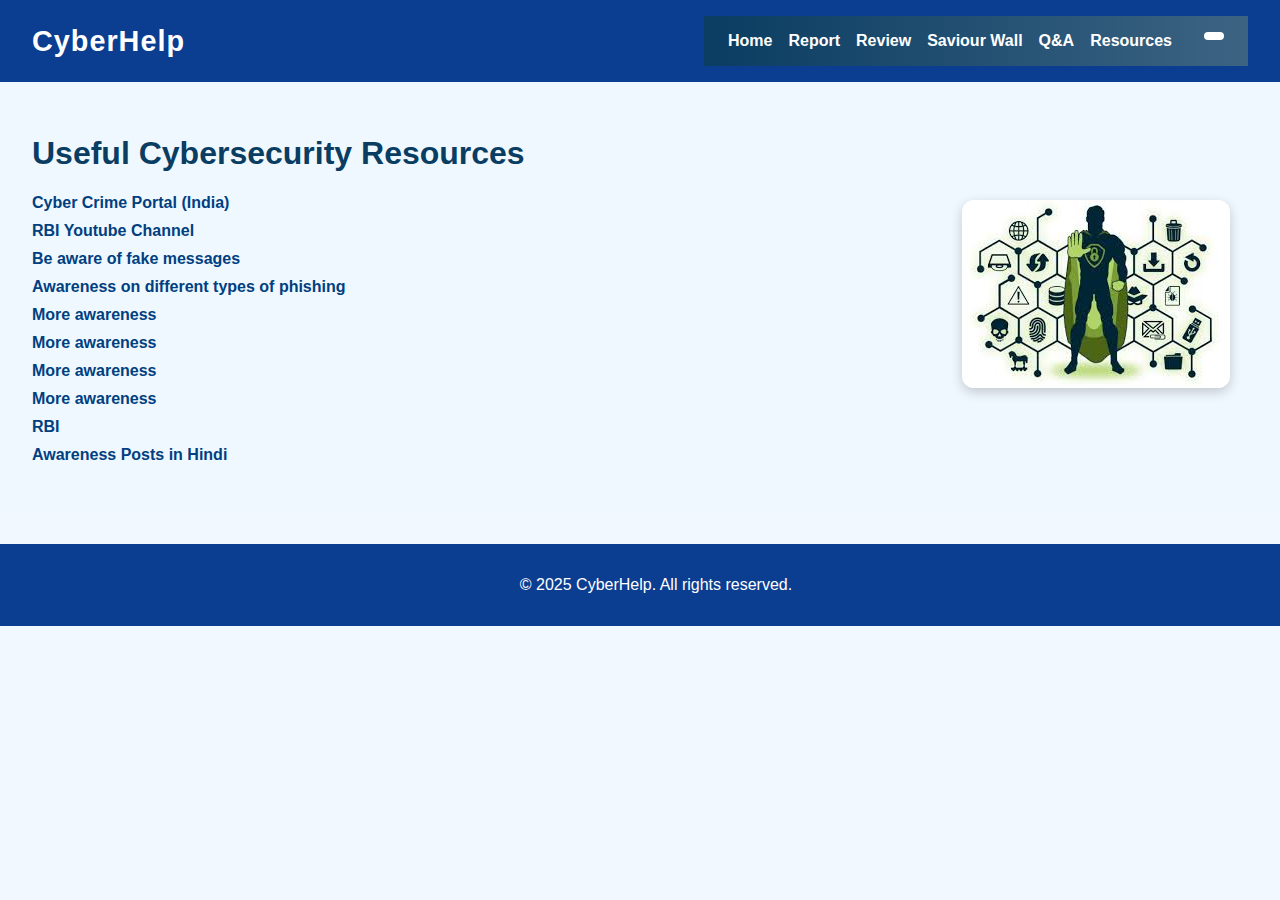
<file: references.html>
<!DOCTYPE html>
<html lang="en">
<head>
  <meta charset="UTF-8">
  <title>CyberHelp Resources</title>
  <link rel="stylesheet" href="styles.css">
  <style>
      .references {
          padding: 2rem;
          text-align:left;
          background-color: #f0f8ff;
      }
      .references img {
          max-width: 900px;
          border-radius: 0px;
          margin-top: 1rem;
      }
      .references ul {
          list-style-type: none;
          padding: 0;
      }
      .references li {
          margin: 10px 0;
      }
      .references a {
          color: #004080;
          text-decoration: none;
          font-weight: bold;
      }
      .references a:hover {
          text-decoration: underline;
      }
      .right-side-image {
          position: absolute;
          top: 200px;
          right: 50px;
          max-width: 300px;
          z-index: 1;
      }

      .right-side-image img {
          width: 100%;
          height: auto;
          border-radius: 12px;
          box-shadow: 0 4px 12px rgba(0,0,0,0.2);
          transition: transform 0.3s ease;
      }

      .right-side-image img:hover {
          transform: scale(1.05);
      }

      body {
          font-family: Arial, sans-serif;
          margin: 0;
          padding: 0;
          background-color: #f2f8ff;
      }

      header {
          background-color: #0b3d91;
          color: white;
          display: flex;
          justify-content: space-between;
          align-items: center;
          padding: 1rem 2rem;
      }

      .logo {
          font-size: 1.8rem;
          font-weight: bold;
      }

      .navbar ul {
          list-style: none;
          display: flex;
          gap: 1rem;
          margin: 0;
          padding: 0;
      }

      .navbar a {
          color: white;
          text-decoration: none;
          font-weight: bold;
      }


      .translate-container {
          margin-left: 1rem;
      }

      #google_translate_element {
          color: white;
      }

      footer {
          background-color: #0b3d91;
          color: white;
          text-align: center;
          padding: 1rem;
          margin-top: 2rem;
      }

  </style>
</head>
<body>
<header>
  <div class="logo">CyberHelp</div>
  <nav class="navbar">
    <ul>
      <li><a href="index.html">Home</a></li>
      <li><a href="report.html">Report</a></li>
      <li><a href="review.html">Review</a></li>
      <li><a href="uploads.html">Saviour Wall</a></li>
      <li><a href="qna.html">Q&A</a></li>
      <li><a href="references.html">Resources</a></li>

      <li class="translate-container">
        <div id="google_translate_element"></div>
      </li>
    </ul>
  </nav>
</header>

<div class="references">
  <h1>Useful Cybersecurity Resources</h1>
  <ul>
    <li><a href="https://www.cybercrime.gov.in/" target="_blank">Cyber Crime Portal (India)</a></li>
    <li><a href="https://www.youtube.com/@reservebankofindia593" target="_blank">RBI Youtube Channel</a></li>
    <li><a href="https://www.youtube.com/watch?v=D_TcI7AEkEg&list=PLavNoUnETM3AYzvk-smaF-CdD0FKP6p_F&index=1" target=_blank">Be aware of fake messages</a></li>
    <li><a href="https://www.youtube.com/watch?v=yW-y-Bv2CGA&list=PLavNoUnETM3AYzvk-smaF-CdD0FKP6p_F&index=2" target="_blank">Awareness on different types of phishing</a></li>
    <li><a href="https://www.youtube.com/watch?v=tmPAQtwxxWI&list=PLavNoUnETM3AYzvk-smaF-CdD0FKP6p_F&index=3" target="_blank">More awareness</a></li>
    <li><a href="https://www.youtube.com/watch?v=bfGt2F9pkbc&list=PLavNoUnETM3AYzvk-smaF-CdD0FKP6p_F&index=5" target="_blank">More awareness</a></li>
    <li><a href="https://www.youtube.com/watch?v=eGPvjmhAgzk&list=PLavNoUnETM3AYzvk-smaF-CdD0FKP6p_F&index=6" target="_blank">More awareness</a></li>
    <li><a href="https://www.youtube.com/watch?v=-8rpXSo4YHg&list=PLavNoUnETM3AYzvk-smaF-CdD0FKP6p_F&index=4" target="_blank">More awareness</a></li>
    <li><a href="https://www.rbi.org.in/" target="_blank">RBI</a></li>
    <li><a href="https://www.instagram.com/p/C8b86aVoI4P/" target="_blank">Awareness Posts in Hindi</a></li>
  </ul>
</div>
<div class="right-side-image">
  <img src="image/img9.jpg" alt="Cyber Awareness">
</div>

<footer>
  <p>&copy; 2025 CyberHelp. All rights reserved.</p>
</footer>
<script type="text/javascript">
  function googleTranslateElementInit() {
    new google.translate.TranslateElement({
      pageLanguage: 'en',
      includedLanguages: 'en,hi,ta,te,gu,bn,ml,mr,kn,pa,ur',
      layout: google.translate.TranslateElement.InlineLayout.SIMPLE
    }, 'google_translate_element');
  }
</script>
<script type="text/javascript" src="https://translate.google.com/translate_a/element.js?cb=googleTranslateElementInit"></script>
</body>
</html>
</file>
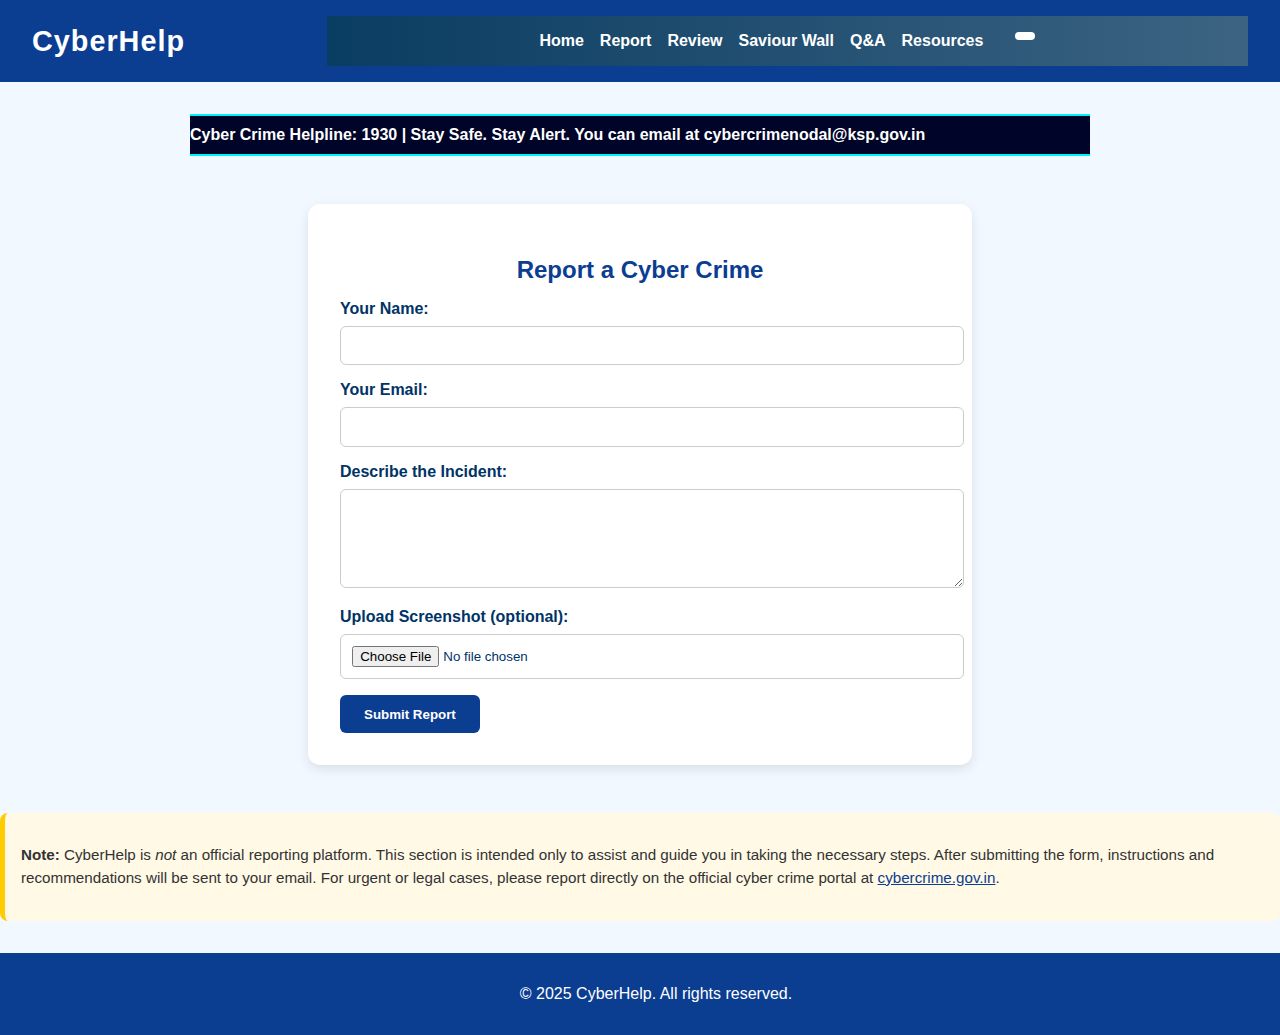
<file: report.html>
<!DOCTYPE html>
<html lang="en">

<head>
  <meta charset="UTF-8" />
  <meta name="viewport" content="width=device-width, initial-scale=1.0" />
  <title>Report Cyber Crime - CyberHelp</title>
  <link rel="stylesheet" href="styles.css" />
  <link href="https://cdn.jsdelivr.net/npm/bootstrap-icons/font/bootstrap-icons.css" rel="stylesheet" />
  <style>
 body {
      font-family: Arial, sans-serif;
      background-color: #f2f8ff;
      margin: 0;
      padding: 0;
      color: #003366;
    }
    header {
      background-color: #0b3d91;
      color: white;
      display: flex;
      justify-content: space-between;
      align-items: center;
      padding: 1rem 2rem;
      flex-wrap: wrap;
      gap: 1rem;
    }
    .logo {
      font-size: 1.8rem;
      font-weight: bold;
      flex: 1 1 auto;
      min-width: 150px;
    }
    nav {
      flex: 3 1 auto;
      display: flex;
      justify-content: center;
      align-items: center;
      gap: 2rem;
      flex-wrap: wrap;
    }
    nav ul {
      list-style: none;
      display: flex;
      gap: 1.5rem;
      margin: 0;
      padding: 0;
      flex-wrap: wrap;
    }
    nav a {
      color: white;
      text-decoration: none;
      font-weight: bold;
      white-space: nowrap;
    }
    nav a:hover {
      text-decoration: underline;
    }
    #google_translate_element {
      flex: 1 1 150px;
      text-align: right;
    }
    main {
      max-width: 900px;
      margin: 2rem auto;
      padding: 0 1rem;
    }
    h1 {
      text-align: center;
      margin-bottom: 2rem;
      color: #003366;
    }
    .report-container {
      max-width: 600px;
      margin: 3rem auto;
      padding: 2rem;
      background: white;
      border-radius: 12px;
      box-shadow: 0 4px 12px rgba(0, 0, 0, 0.1);
    }

    .report-container h2 {
      text-align: center;
      color: #0b3d91;
      margin-bottom: 1rem;
    }

    .report-form label {
      display: block;
      margin-bottom: 0.5rem;
      font-weight: bold;
    }

    .report-form input,
    .report-form textarea {
      width: 100%;
      padding: 0.7rem;
      margin-bottom: 1rem;
      border: 1px solid #ccc;
      border-radius: 6px;
    }
    .marquee-container {
        width: 100%;
        overflow: hidden;
        background-color: #000428;
        color: #ffffff;
        padding: 10px 0;
        font-weight: bold;
        border-top: 2px solid #00f0ff;
        border-bottom: 2px solid #00f0ff;
    }

    .marquee-content {
        display: inline-block;
        white-space: nowrap;
        animation: marquee 15s linear infinite;
        font-size: 1rem;
    }

    @keyframes marquee {
        0%   { transform: translateX(100%); }
        100% { transform: translateX(-100%); }
    }


    .report-form button {
      background-color: #0b3d91;
      color: white;
      padding: 0.7rem 1.5rem;
      border: none;
      border-radius: 6px;
      cursor: pointer;
      font-weight: bold;
    }

    .report-form button:hover {
      background-color: #062b6e;
    }

    .translate-container {
      margin-left: 1rem;
    }

    .goog-te-banner-frame.skiptranslate {
      display: none !important;
    }

    body {
      top: 0px !important;
    }

    .goog-logo-link,
    .goog-te-gadget span {
      display: none !important;
    }

    #google_translate_element {
      color: white;
    }
  </style>
</head>

<body>
<header>
  <div class="logo">CyberHelp</div>
  <nav class="navbar">
    <ul>
      <li><a href="index.html">Home</a></li>
      <li><a href="report.html">Report</a></li>
      <li><a href="review.html">Review</a></li>
      <li><a href="uploads.html">Saviour Wall</a></li>
      <li><a href="qna.html">Q&A</a></li>
      <li><a href="references.html">Resources</a></li>

      <li class="translate-container">
        <div id="google_translate_element"></div>
      </li>
    </ul>
  </nav>
</header>

<main>
  <div class="marquee-container">
    <div class="marquee-content">
      Cyber Crime Helpline: 1930 |  Stay Safe. Stay Alert. You can email at <EMAIL> cybercrimenodal@ksp.gov.in</EMAIL>
    </div>
  </div>

  <div class="report-container">
    <h2>Report a Cyber Crime</h2>
  <form action="https://cyberhelp.onrender.com/submit-report" method="POST" enctype="multipart/form-data" class="report-form">
      <label for="name">Your Name:</label>
      <input type="text" id="name" name="name" required />

      <label for="email">Your Email:</label>
      <input type="email" id="email" name="email" required />

      <label for="incident">Describe the Incident:</label>
      <textarea id="incident" name="incident" rows="5" required></textarea>

      <label for="screenshot">Upload Screenshot (optional):</label>
      <input type="file" id="screenshot" name="screenshot" accept="image/*" />

      <button type="submit">Submit Report</button>
    </form>
  </div>
</main>
<div class="disclaimer-box">
  <p>
    <strong>Note:</strong> CyberHelp is <em>not</em> an official reporting platform. This section is intended only to assist and guide you in taking the necessary steps. After submitting the form, instructions and recommendations will be sent to your email. For urgent or legal cases, please report directly on the official cyber crime portal at
    <a href="https://cybercrime.gov.in" target="_blank">cybercrime.gov.in</a>.
  </p>
</div>


<footer>
  <p>&copy; 2025 CyberHelp. All rights reserved.</p>
</footer>

<!-- Google Translate Script -->
<script type="text/javascript">
  function googleTranslateElementInit() {
    new google.translate.TranslateElement({
      pageLanguage: 'en',
      includedLanguages: 'en,hi,ta,te,gu,bn,ml,mr,kn,pa,ur',
      layout: google.translate.TranslateElement.InlineLayout.SIMPLE
    }, 'google_translate_element');
  }
</script>
<script type="text/javascript"
        src="https://translate.google.com/translate_a/element.js?cb=googleTranslateElementInit"></script>
</body>

</html>
</file>
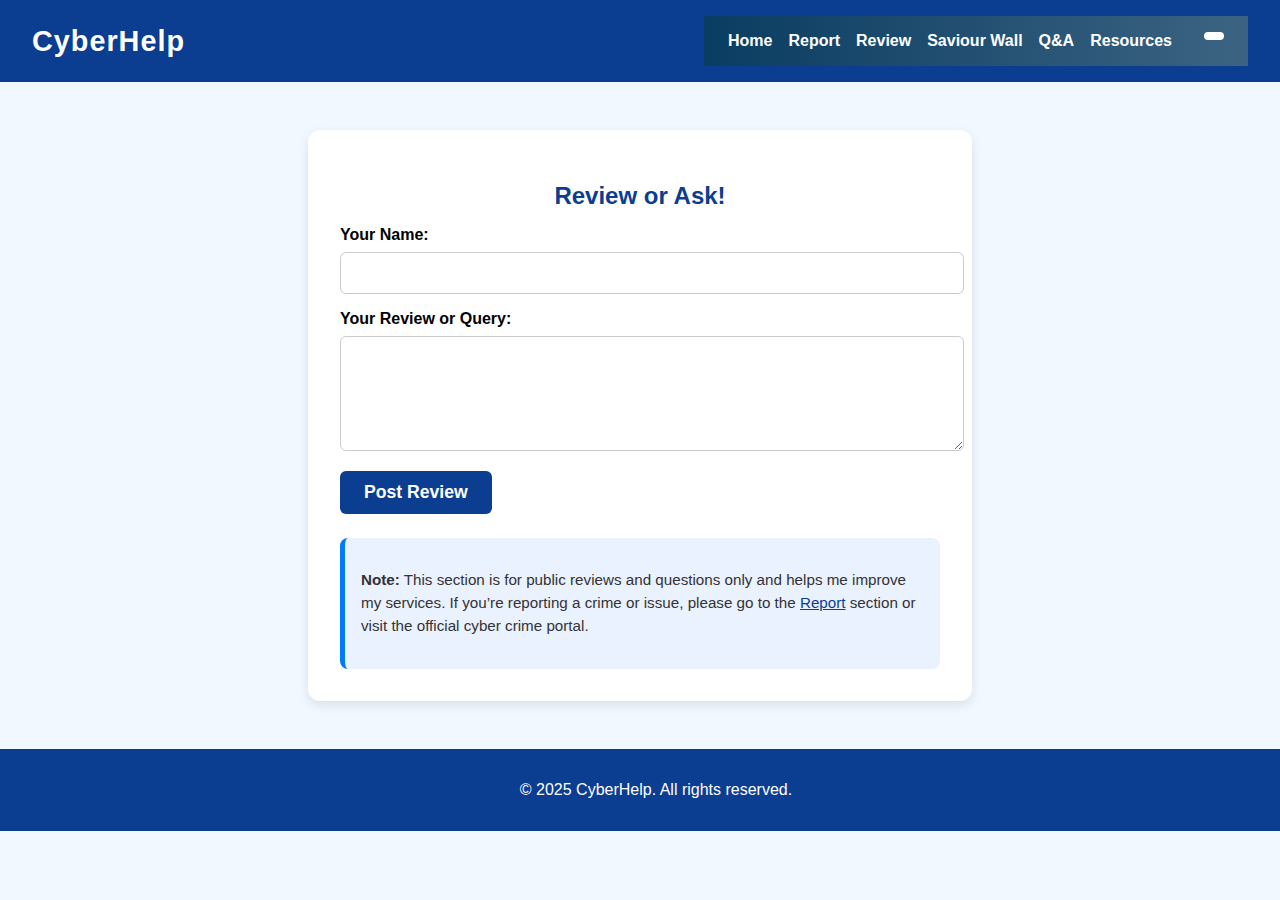
<file: review.html>
<!DOCTYPE html>
<html lang="en">

<head>
  <meta charset="UTF-8" />
  <meta name="viewport" content="width=device-width, initial-scale=1.0" />
  <title>Post a Review - CyberHelp</title>
  <link rel="stylesheet" href="styles.css" />
  <link href="https://cdn.jsdelivr.net/npm/bootstrap-icons/font/bootstrap-icons.css" rel="stylesheet" />
  <style>
      body {
          font-family: Arial, sans-serif;
          margin: 0;
          padding: 0;
          background-color: #f2f8ff;
      }

      header {
          background-color: #0b3d91;
          color: white;
          display: flex;
          justify-content: space-between;
          align-items: center;
          padding: 1rem 2rem;
      }

      .logo {
          font-size: 1.8rem;
          font-weight: bold;
      }

      .navbar ul {
          list-style: none;
          display: flex;
          gap: 1rem;
          margin: 0;
          padding: 0;
      }

      .navbar a {
          color: white;
          text-decoration: none;
          font-weight: bold;
      }

      .review-container {
          max-width: 600px;
          margin: 3rem auto;
          padding: 2rem;
          background: white;
          border-radius: 12px;
          box-shadow: 0 4px 12px rgba(0, 0, 0, 0.1);
      }

      .review-container h2 {
          text-align: center;
          color: #0b3d91;
          margin-bottom: 1rem;
      }

      .review-form label {
          display: block;
          margin-bottom: 0.5rem;
          font-weight: bold;
      }

      .review-form input,
      .review-form textarea {
          width: 100%;
          padding: 0.7rem;
          margin-bottom: 1rem;
          border: 1px solid #ccc;
          border-radius: 6px;
          font-size: 1rem;
      }

      .review-form button {
          background-color: #0b3d91;
          color: white;
          padding: 0.7rem 1.5rem;
          border: none;
          border-radius: 6px;
          cursor: pointer;
          font-weight: bold;
          font-size: 1.1rem;
          transition: background-color 0.3s ease;
      }

      .review-form button:hover {
          background-color: #062b6e;
      }

      .disclaimer-box {
          margin-top: 1.5rem;
          padding: 1rem;
          border-left: 5px solid #007bff;
          background-color: #eaf1ff;
          color: #333;
          font-size: 0.95rem;
          line-height: 1.5;
          border-radius: 8px;
      }

      .translate-container {
          margin-left: 1rem;
      }

      #google_translate_element {
          color: white;
      }

      footer {
          background-color: #0b3d91;
          color: white;
          text-align: center;
          padding: 1rem;
          margin-top: 2rem;
      }
  </style>
</head>

<body>
<header>
  <div class="logo">CyberHelp</div>
  <nav class="navbar">
    <ul>
      <li><a href="index.html">Home</a></li>
      <li><a href="report.html">Report</a></li>
      <li><a href="review.html">Review</a></li>
      <li><a href="uploads.html">Saviour Wall</a></li>
      <li><a href="qna.html">Q&A</a></li>
      <li><a href="references.html">Resources</a></li>

      <li class="translate-container">
        <div id="google_translate_element"></div>
      </li>
    </ul>
  </nav>
</header>

<main>
  <div class="review-container">
    <h2>Review or Ask!</h2>
   <form action="https://cyberhelp.onrender.com/submit-review" method="POST" class="review-form">
      <label for="name">Your Name:</label>
      <input type="text" id="name" name="name" required />

      <label for="feedback">Your Review or Query:</label>
      <textarea id="feedback" name="feedback" rows="5" required></textarea>

      <button type="submit">Post Review</button>
    </form>

    <div class="disclaimer-box">
      <p>
        <strong>Note:</strong> This section is for public reviews and questions only and helps me improve my services. If
        you’re reporting a crime or issue, please go to the <a href="report.html">Report</a> section or visit
        the official cyber crime portal.
      </p>
    </div>
  </div>
</main>

<footer>
  <p>&copy; 2025 CyberHelp. All rights reserved.</p>
</footer>

<!-- Google Translate Script -->
<script type="text/javascript">
  function googleTranslateElementInit() {
    new google.translate.TranslateElement({
      pageLanguage: 'en',
      includedLanguages: 'en,hi,ta,te,gu,bn,ml,mr,kn,pa,ur',
      layout: google.translate.TranslateElement.InlineLayout.SIMPLE
    }, 'google_translate_element');
  }
</script>
<script type="text/javascript" src="https://translate.google.com/translate_a/element.js?cb=googleTranslateElementInit"></script>
</body>

</html>
</file>
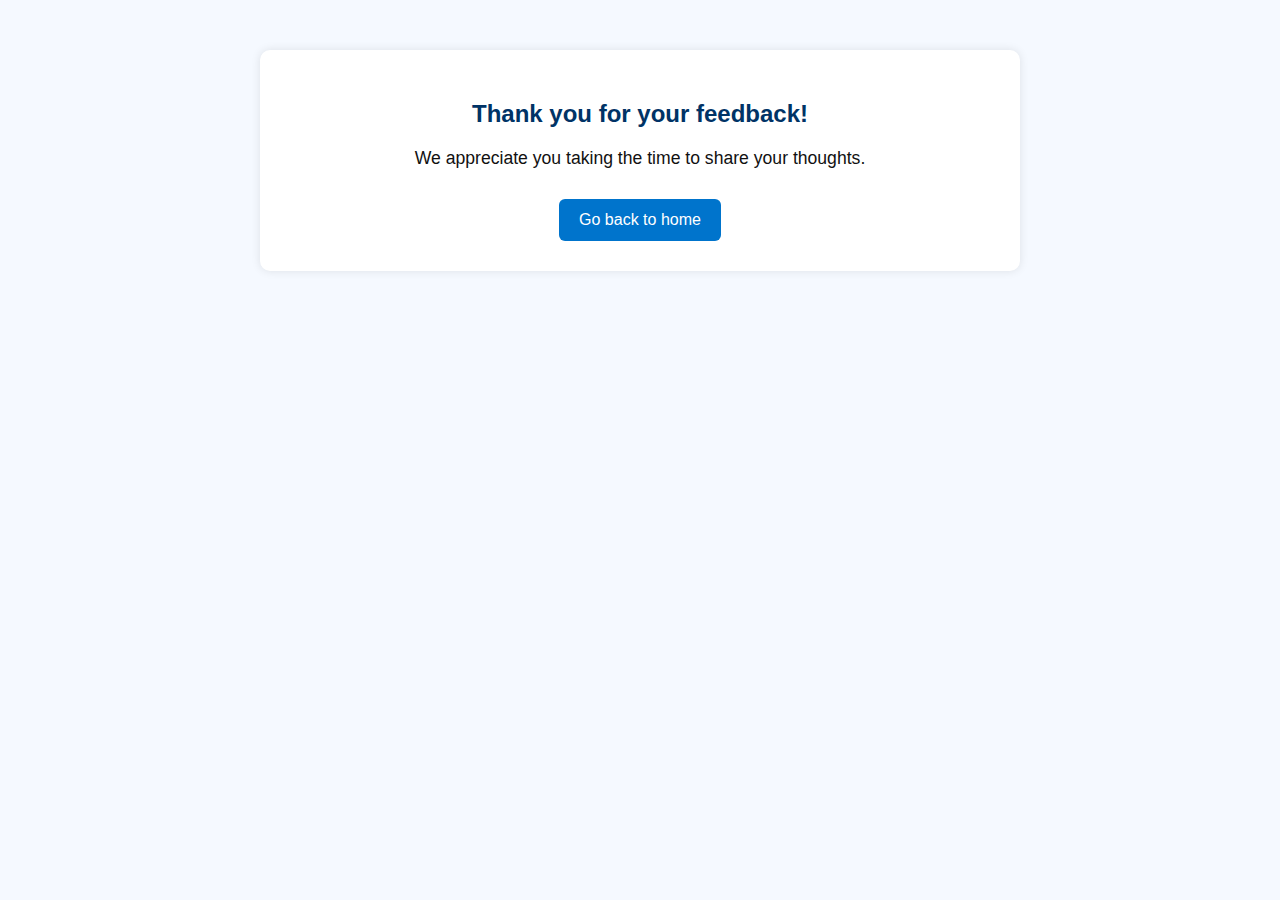
<file: thank-you-review.html>
<!DOCTYPE html>
<html lang="en">
<head>
  <meta charset="UTF-8" />
  <title>Thank You - CyberHelp</title>
  <style>
      body {
          margin: 0;
          font-family: Arial, sans-serif;
          background-color: #f5f9ff;
          color: #111;
      }

      .review-container {
          max-width: 700px;
          margin: 50px auto;
          background-color: #ffffff;
          padding: 30px;
          border-radius: 10px;
          box-shadow: 0 0 10px rgba(0,0,0,0.1);
          text-align: center;
      }

      h2 {
          color: #003366;
          margin-bottom: 20px;
      }

      p {
          font-size: 1.1rem;
          margin-bottom: 30px;
      }

      a button {
          background-color: #0074cc;
          color: white;
          padding: 12px 20px;
          border: none;
          border-radius: 6px;
          font-size: 1rem;
          cursor: pointer;
          transition: background-color 0.3s ease;
      }

      a button:hover {
          background-color: #005fa3;
      }
  </style>
</head>
<body>
<div class="review-container">
  <h2>Thank you for your feedback!</h2>
  <p>We appreciate you taking the time to share your thoughts.</p>
  <a href="index.html">
    <button>Go back to home</button>
  </a>
</div>
</body>
</html>
</file>
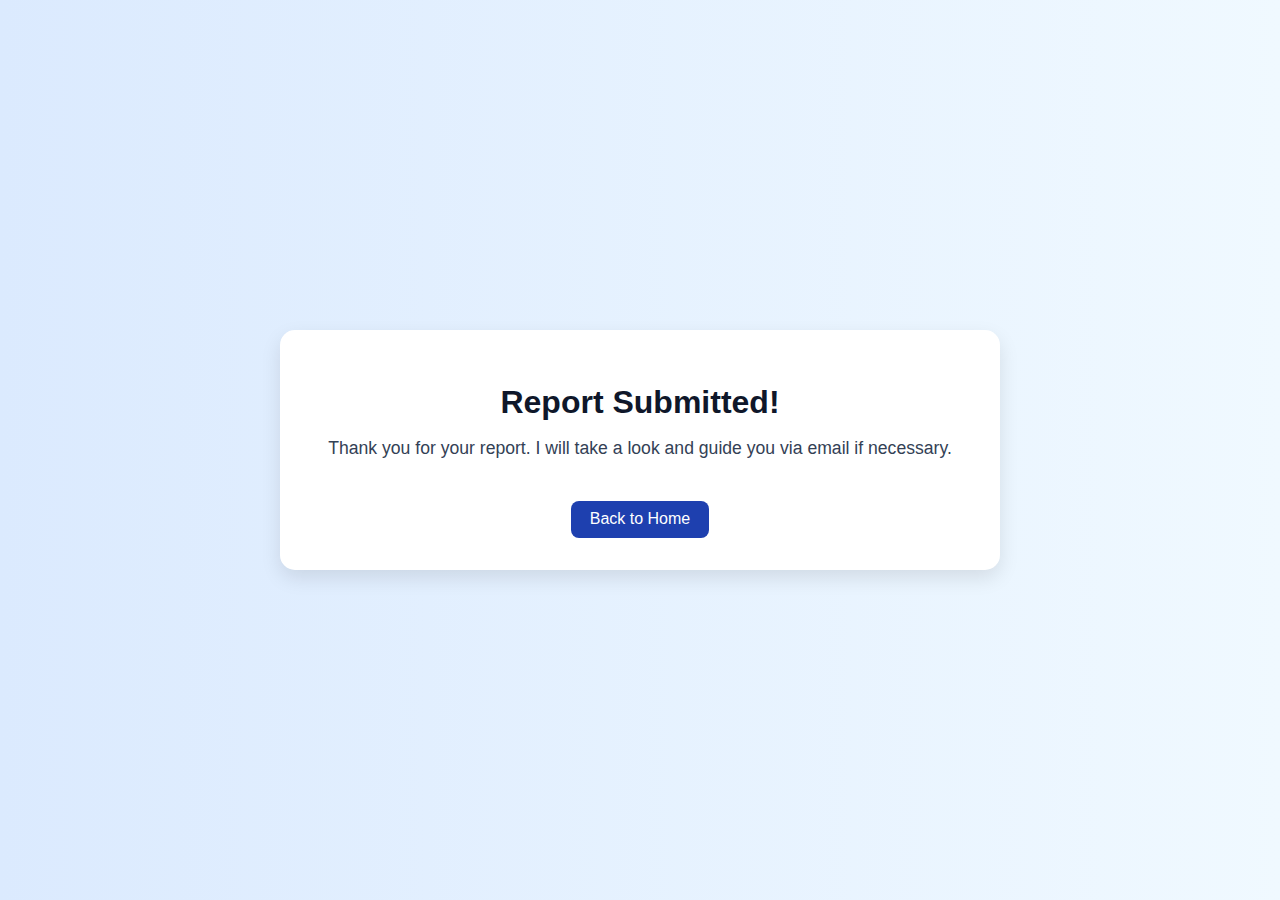
<file: thank-you.html>
<!DOCTYPE html>
<html lang="en">
<head>
  <meta charset="UTF-8">
  <title>Report Submitted</title>
  <style>
      body {
          font-family: 'Segoe UI', sans-serif;
          background: linear-gradient(to right, #dbeafe, #f0f9ff);
          display: flex;
          align-items: center;
          justify-content: center;
          height: 100vh;
          margin: 0;
      }
      .message-box {
          background: white;
          padding: 2rem 3rem;
          border-radius: 15px;
          box-shadow: 0 8px 20px rgba(0, 0, 0, 0.1);
          text-align: center;
      }
      .message-box h1 {
          color: #0f172a;
          margin-bottom: 1rem;
      }
      .message-box p {
          color: #334155;
          font-size: 1.1rem;
      }
      .message-box a {
          margin-top: 1.5rem;
          display: inline-block;
          padding: 0.6rem 1.2rem;
          background-color: #1e40af;
          color: white;
          text-decoration: none;
          border-radius: 8px;
          transition: background 0.3s;
      }
      .message-box a:hover {
          background-color: #1e3a8a;
      }
  </style>
</head>
<body>
<div class="message-box">
  <h1> Report Submitted!</h1>
  <p>Thank you for your report. I will take a look and guide you via email if necessary.</p>
  <a href="index.html">Back to Home</a>
</div>
</body>
</html>
</file>
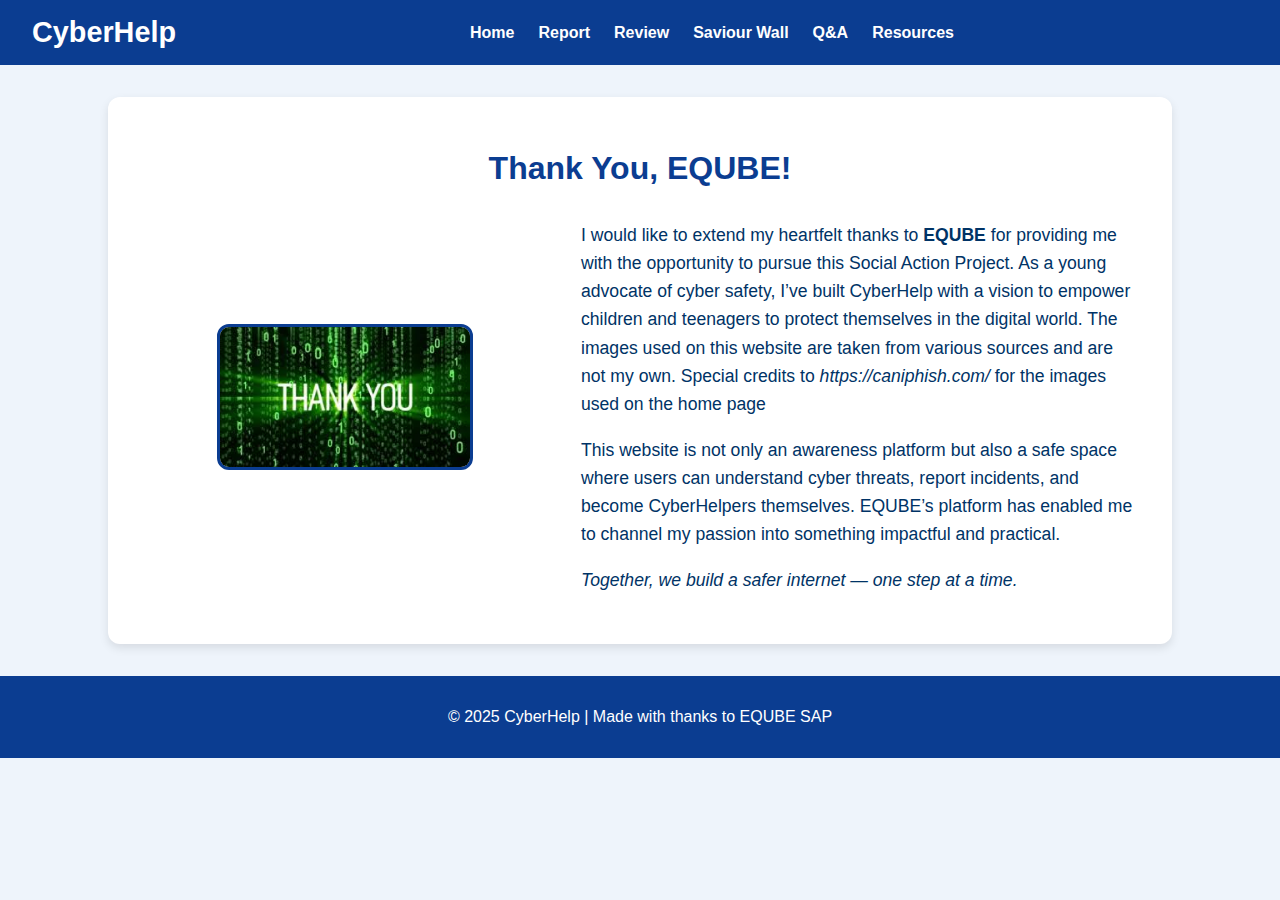
<file: thankyou.html>
<!DOCTYPE html>
<html lang="en">
<head>
  <meta charset="UTF-8" />
  <meta name="viewport" content="width=device-width, initial-scale=1" />
  <title>CyberHelp - Thank You EQUBE</title>
  <link href="https://cdn.jsdelivr.net/npm/bootstrap-icons/font/bootstrap-icons.css" rel="stylesheet" />
  <style>
    body {
      margin: 0;
      font-family: 'Segoe UI', Tahoma, Geneva, Verdana, sans-serif;
      background-color: #eef4fb;
      color: #003366;
    }

    header {
      background-color: #0b3d91;
      padding: 1rem 2rem;
      color: white;
      display: flex;
      justify-content: space-between;
      align-items: center;
      flex-wrap: wrap;
    }

    .logo {
      font-size: 1.8rem;
      font-weight: bold;
    }

    nav ul {
      list-style: none;
      display: flex;
      gap: 1.5rem;
      margin: 0;
      padding: 0;
      flex-wrap: wrap;
    }

    nav a {
      color: white;
      text-decoration: none;
      font-weight: bold;
    }

    nav a:hover {
      text-decoration: underline;
    }

    #google_translate_element {
      text-align: right;
    }

    main {
      max-width: 1000px;
      margin: 2rem auto;
      padding: 2rem;
      background: white;
      border-radius: 12px;
      box-shadow: 0 4px 10px rgba(0, 0, 0, 0.1);
    }

    h1 {
      color: #0b3d91;
      text-align: center;
      margin-bottom: 1rem;
    }

    .about-section {
      display: flex;
      flex-wrap: wrap;
      gap: 2rem;
      align-items: center;
      justify-content: center;
    }

    .about-text {
      flex: 1 1 400px;
    }

    .about-text p {
      font-size: 1.1rem;
      line-height: 1.6;
    }

    .profile-photo {
      flex: 1 1 250px;
      text-align: center;
    }

    .profile-photo img {
      max-width: 200px;
      border-radius: 50%;
      border: 3px solid #0b3d91;
      margin-bottom: 1rem;
    }

    .upload-btn {
      display: inline-block;
      margin-top: 0.5rem;
      background-color: #0b3d91;
      color: white;
      padding: 0.5rem 1rem;
      border: none;
      border-radius: 8px;
      cursor: pointer;
      transition: background-color 0.3s ease;
    }

    .upload-btn:hover {
      background-color: #062a60;
    }

    footer {
      text-align: center;
      padding: 1rem;
      background-color: #0b3d91;
      color: white;
      margin-top: 2rem;
    }
  </style>
</head>
<body>
<header>
  <div class="logo">CyberHelp</div>
  <nav>
    <ul>
      <li><a href="index.html">Home</a></li>
      <li><a href="report.html">Report</a></li>
      <li><a href="review.html">Review</a></li>
      <li><a href="uploads.html">Saviour Wall</a></li>
      <li><a href="qna.html">Q&A</a></li>
      <li><a href="references.html">Resources</a></li>

    </ul>
  </nav>
  <div id="google_translate_element"></div>
</header>

<main>
  <h1>Thank You, EQUBE!</h1>
  <div class="about-section">
    <div class="profile-photo">
      <img src="image/img7.jpg" alt="My Picture" style="max-width: 250px; border-radius: 12px;">
      <br />
    </div>

    <div class="about-text">
      <p>
        I would like to extend my heartfelt thanks to <strong>EQUBE</strong> for providing me with the opportunity to pursue this Social Action Project.
        As a young advocate of cyber safety, I’ve built CyberHelp with a vision to empower children and teenagers to protect themselves in the digital world.
         The images used on this website are taken from various sources and are not my own. Special credits to <em>https://caniphish.com/</em> for the images used on the home page
      </p>
      <p>
        This website is not only an awareness platform but also a safe space where users can understand cyber threats, report incidents, and become CyberHelpers
        themselves. EQUBE’s platform has enabled me to channel my passion into something impactful and practical.
      </p>
      <p><em>Together, we build a safer internet — one step at a time.</em></p>
    </div>
  </div>
</main>

<footer>
  <p>&copy; 2025 CyberHelp | Made with thanks to EQUBE SAP</p>
</footer>

<!-- Google Translate -->
<script>
  function googleTranslateElementInit() {
    new google.translate.TranslateElement({
      pageLanguage: 'en',
      includedLanguages: 'hi,bn,ta,te,mr,kn,ml,pa,gu,or,as',
      layout: google.translate.TranslateElement.InlineLayout.SIMPLE
    }, 'google_translate_element');
  }
</script>
<script src="//translate.google.com/translate_a/element.js?cb=googleTranslateElementInit"></script>

<!-- Preview uploaded photo -->
<script>
  document.getElementById('profileUpload').addEventListener('change', function(event) {
    const file = event.target.files[0];
    if (file) {
      const reader = new FileReader();
      reader.onload = function(e) {
        document.getElementById('profilePreview').src = e.target.result;
      };
      reader.readAsDataURL(file);
    }
  });
</script>
</body>
</html>
</file>
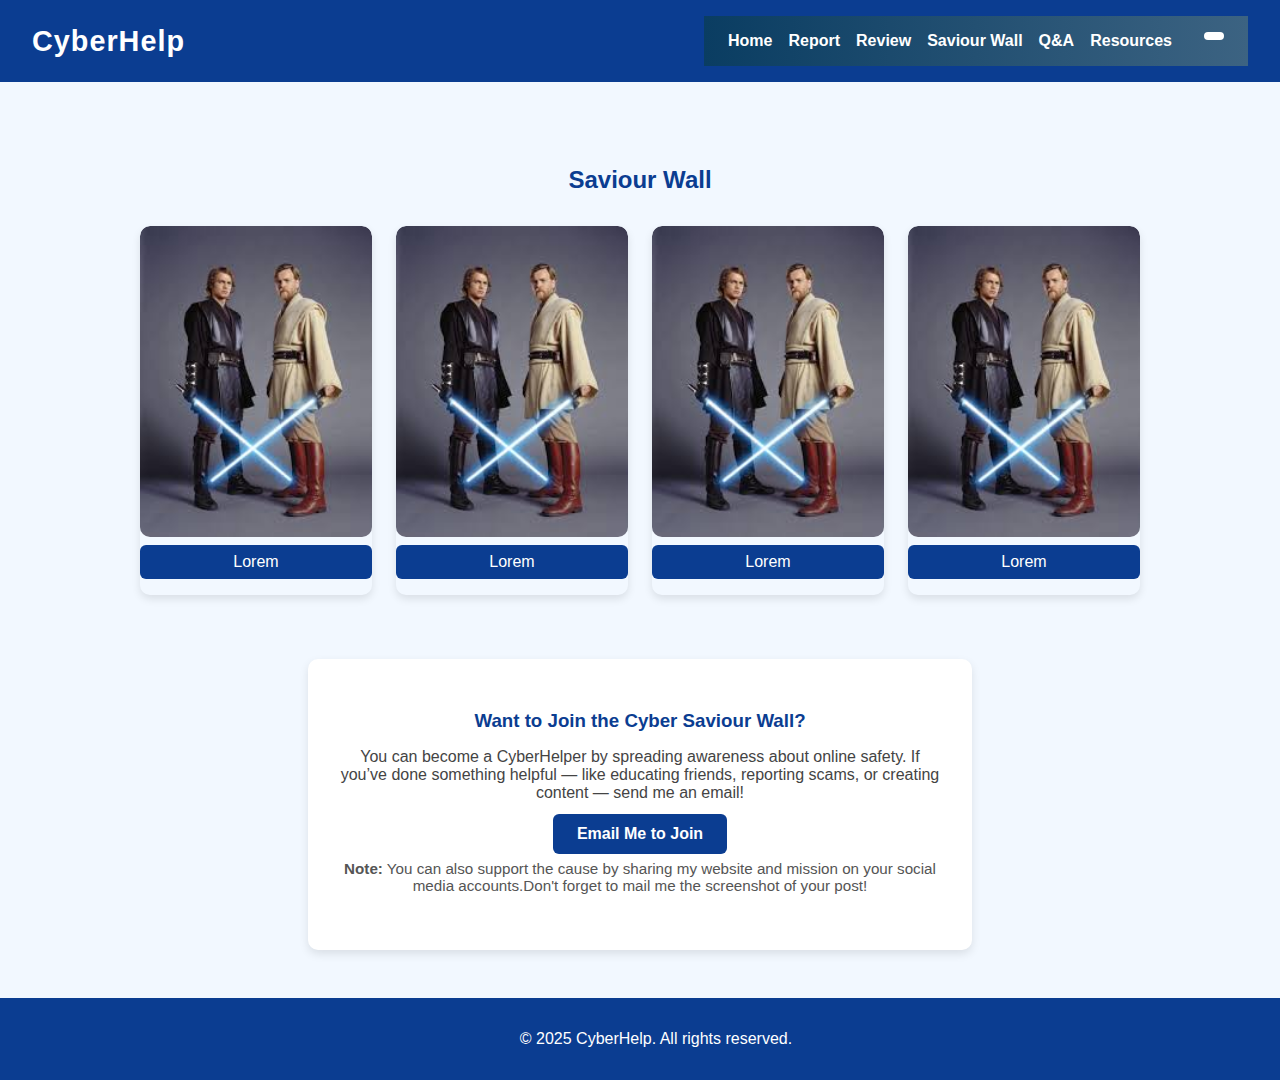
<file: uploads.html>
<!DOCTYPE html>
<html lang="en">

<head>
  <meta charset="UTF-8" />
  <meta name="viewport" content="width=device-width, initial-scale=1.0" />
  <title>Saviour Wall - CyberHelp</title>
  <link rel="stylesheet" href="styles.css" />
  <link href="https://cdn.jsdelivr.net/npm/bootstrap-icons/font/bootstrap-icons.css" rel="stylesheet" />
  <style>
    body {
      font-family: Arial, sans-serif;
      margin: 0;
      padding: 0;
      background-color: #f2f8ff;
    }

    header {
      background-color: #0b3d91;
      color: white;
      display: flex;
      justify-content: space-between;
      align-items: center;
      padding: 1rem 2rem;
    }

    .logo {
      font-size: 1.8rem;
      font-weight: bold;
    }

    .navbar ul {
      list-style: none;
      display: flex;
      gap: 1rem;
      margin: 0;
      padding: 0;
    }

    .navbar a {
      color: white;
      text-decoration: none;
      font-weight: bold;
    }

    .translate-container {
      margin-left: 1rem;
    }

    #google_translate_element {
      color: white;
    }

    .gallery-section {
      max-width: 1000px;
      margin: 3rem auto;
      padding: 1rem;
    }

    .gallery-title {
      text-align: center;
      color: #0b3d91;
      margin-bottom: 2rem;
    }

    .gallery-grid {
      display: grid;
      grid-template-columns: repeat(auto-fill, minmax(200px, 1fr));
      gap: 1.5rem;
    }

    .saviour-card {
      position: relative;
      overflow: hidden;
      border-radius: 10px;
      box-shadow: 0 4px 8px rgba(0, 0, 0, 0.1);
      transition: transform 0.3s ease;
    }
    .saviour-card p {
      margin-top: 0.5rem;
      background-color: #0b3d91;
      color: white;
      padding: 0.5rem;
      font-size: 1rem;
      text-align: center;
      border-radius: 6px;
    }


    .saviour-card img {
      width: 100%;
      display: block;
      border-radius: 10px;
    }

    .saviour-card:hover {
      transform: scale(1.05);
    }

    .join-section {
      max-width: 600px;
      margin: 3rem auto;
      padding: 2rem;
      background-color: #ffffff;
      border-radius: 10px;
      box-shadow: 0 4px 10px rgba(0, 0, 0, 0.1);
      text-align: center;
    }

    .join-section h3 {
      color: #0b3d91;
      margin-bottom: 1rem;
    }

    .join-section p {
      margin-bottom: 1.5rem;
      font-size: 1rem;
      color: #444;
    }

    .email-button {
      background-color: #0b3d91;
      color: white;
      padding: 0.7rem 1.5rem;
      border: none;
      border-radius: 6px;
      font-size: 1rem;
      font-weight: bold;
      cursor: pointer;
      text-decoration: none;
    }

    .email-button:hover {
      background-color: #062b6e;
    }

    footer {
      background-color: #0b3d91;
      color: white;
      text-align: center;
      padding: 1rem;
      margin-top: 2rem;
    }
  </style>
</head>

<body>
<header>
  <div class="logo">CyberHelp</div>
  <nav class="navbar">
    <ul>
      <li><a href="index.html">Home</a></li>
      <li><a href="report.html">Report</a></li>
      <li><a href="review.html">Review</a></li>
      <li><a href="uploads.html">Saviour Wall</a></li>
      <li><a href="qna.html">Q&A</a></li>
      <li><a href="references.html">Resources</a></li>

      <li class="translate-container">
        <div id="google_translate_element"></div>
      </li>
    </ul>
  </nav>
</header>

<main>
  <section class="gallery-section">
    <h2 class="gallery-title">Saviour Wall</h2>
    <div class="gallery-grid">
      <!-- Example saviour photos -->
      <div class="saviour-card"><img src="image\sample 2.jpg"alt="Cyber Saviour 1">
      <p>Lorem</p></div>
      <div class="saviour-card"><img src="image\sample 2.jpg"alt="Cyber Saviour 2"><p>Lorem</p></div>
      <div class="saviour-card"><img src="image\sample 2.jpg" alt="Cyber Saviour 3"><p>Lorem</p></div>
      <div class="saviour-card"><img src="image\sample 2.jpg" alt="Cyber Saviour 4"><p>Lorem</p></div>

    </div>
  </section>

  <section class="join-section">
    <h3>Want to Join the Cyber Saviour Wall?</h3>
    <p>
      You can become a CyberHelper by spreading awareness about online safety. If you’ve done something helpful — like educating friends, reporting scams, or creating content — send me an email!
    </p>
    <a href="mailto:abhigna.vallish@gmail.com?subject=Become a CyberHelper" class="email-button">Email Me to Join</a>
    <p style="margin-top: 1rem; color: #555; font-size: 0.95rem;">
      <strong>Note:</strong> You can also support the cause by sharing my website and mission on your social media accounts.Don't forget to mail me the screenshot of your post!
    </p>
  </section>
</main>

<footer>
  <p>&copy; 2025 CyberHelp. All rights reserved.</p>
</footer>

<!-- Google Translate Script -->
<script type="text/javascript">
  function googleTranslateElementInit() {
    new google.translate.TranslateElement({
      pageLanguage: 'en',
      includedLanguages: 'en,hi,ta,te,gu,bn,ml,mr,kn,pa,ur',
      layout: google.translate.TranslateElement.InlineLayout.SIMPLE
    }, 'google_translate_element');
  }
</script>
<script type="text/javascript"
        src="https://translate.google.com/translate_a/element.js?cb=googleTranslateElementInit"></script>
</body>

</html>
</file>
<file: styles.css>
body {
  margin: 0;
  font-family: Arial, sans-serif;
  background-color: #f4f9ff;
  color: #000;
}

.navbar {
  display: flex;
  justify-content: space-between;
  align-items: center;
  background: linear-gradient(to right, #0a3d62, #3c6382);
  padding: 1rem 2rem;
  color: white;
}

.logo {
  font-size: 1.5rem;
  font-weight: bold;
}

nav ul {
  list-style: none;
  display: flex;
  gap: 1rem;
}

nav ul li a {
  text-decoration: none;
  color: white;
  font-weight: bold;
}

nav ul li a:hover {
  text-decoration: underline;
}

.content {
  padding: 2rem;
}

h1, h2, h3 {
  color: #0a3d62;
}

footer {
  background-color: #0a3d62;
  color: white;
  text-align: center;
  padding: 1rem;
  position: relative;
  bottom: 0;
  width: 100%;
}

#google_translate_element {
  background: white;
  border-radius: 4px;
  padding: 4px;
}
/* Logo Styling */
.logo-container {
  flex: 1;
  text-align: center;
}

.logo {
  font-size: 2rem;
  font-family: 'Segoe UI', Tahoma, Geneva, Verdana, sans-serif;
  font-weight: 600;
  color: #ffffff;
  letter-spacing: 1px;
}

.logo span {
  color: #00a8ff;
}

.logo strong {
  color: #ffffff;
}

/* Navbar Layout */
.navbar {
  display: flex;
  flex-wrap: wrap;
  justify-content: center;
  align-items: center;
  background: linear-gradient(to right, #0a3d62, #3c6382);
  padding: 1rem 1.5rem;
  color: white;
}

.nav-links ul {
  list-style: none;
  display: flex;
  gap: 1.5rem;
  flex-wrap: wrap;
  justify-content: center;
  padding: 0;
  margin: 0;
}

.nav-links ul li a {
  text-decoration: none;
  color: white;
  font-weight: bold;
  padding: 6px 12px;
  border-radius: 5px;
  transition: background 0.3s ease;
}

.nav-links ul li a:hover,
.nav-links ul li a.active {
  background-color: #1e90ff;
}

/* Translate Box */
#google_translate_element {
  margin-left: auto;
  padding-left: 1rem;
}

/* Responsive Nav (Optional - for small screens) */
@media (max-width: 768px) {
  .navbar {
    flex-direction: column;
    align-items: center;
  }
  .carousel-section {
    background-color: #e6f0ff;
    padding: 2rem 1rem;
    position: relative;
    overflow: hidden;
  }

  .carousel-container {
    max-width: 320px;      /* Slightly more than image width */
    margin: auto;
    overflow: hidden;
    position: relative;
  }


  .carousel-track {
    display: flex;
    transition: transform 0.5s ease-in-out;
  }

  .carousel-image {
    width: 300px;         /* Adjust as needed */
    height: 200px;        /* Maintain aspect ratio */
    object-fit: cover;
    border-radius: 10px;
    margin: 0 auto;
  }


  .carousel-btn {
    position: absolute;
    top: 50%;
    transform: translateY(-50%);
    font-size: 2rem;
    background-color: rgba(0, 0, 0, 0.5);
    color: white;
    border: none;
    cursor: pointer;
    padding: 0.5rem 1rem;
    border-radius: 50%;
    z-index: 1;
  }

  .carousel-btn:hover {
    background-color: rgba(0, 0, 0, 0.7);
  }

  .carousel-btn.prev {
    left: 10px;
  }

  .carousel-btn.next {
    right: 10px;
  }


  .nav-links ul {
    flex-direction: column;
    gap: 0.8rem;
  }

  #google_translate_element {
    margin-top: 1rem;
  }
}
body {
  font-family: Arial, sans-serif;
  margin: 0;
  padding: 0;
  background-color: #f2f8ff;
}
header {
  background-color: #0b3d91;
  color: white;
  display: flex;
  justify-content: space-between;
  align-items: center;
  padding: 1rem 2rem;
}
.logo {
  font-size: 1.8rem;
  font-weight: bold;
}
.navbar ul {
  list-style: none;
  display: flex;
  gap: 1rem;
  margin: 0;
  padding: 0;
}
.navbar a {
  color: white;
  text-decoration: none;
  font-weight: bold;
}
.hero {
  padding: 4rem 2rem;
  background: linear-gradient(to right, #05b6b3, #003366);
  color: white;
  text-align: center;
}
.sections {
  display: flex;
  flex-wrap: wrap;
  gap: 2rem;
  justify-content: center;
  padding: 2rem;
}
.card {
  background: white;
  border-radius: 12px;
  box-shadow: 0 4px 10px rgba(0, 0, 0, 0.1);
  padding: 2rem;
  width: 300px;
  text-align: center;
  transition: transform 0.3s ease;
}
.card:hover {
  transform: translateY(-5px);
}
.card i {
  font-size: 2.5rem;
  margin-bottom: 1rem;
  color: #0b3d91;
}
footer {
  background-color: #0b3d91;
  color: white;
  text-align: center;
  padding: 1rem;
  margin-top: 2rem;
}
.translate-container {
  margin-left: 1rem;
}
.goog-te-banner-frame.skiptranslate {
  display: none !important;
}
body {
  top: 0px !important;
}
.goog-logo-link, .goog-te-gadget span {
  display: none !important;
}
#google_translate_element {
  color: white;
}
.disclaimer-box {
  margin-top: 1.5rem;
  padding: 1rem;
  border-left: 5px solid #ffcc00;
  background-color: #fff9e6;
  color: #333;
  font-size: 0.95rem;
  line-height: 1.5;
  border-radius: 8px;
}
.disclaimer-box a {
  color: #0b3d91;
  text-decoration: underline;
}
</file>
